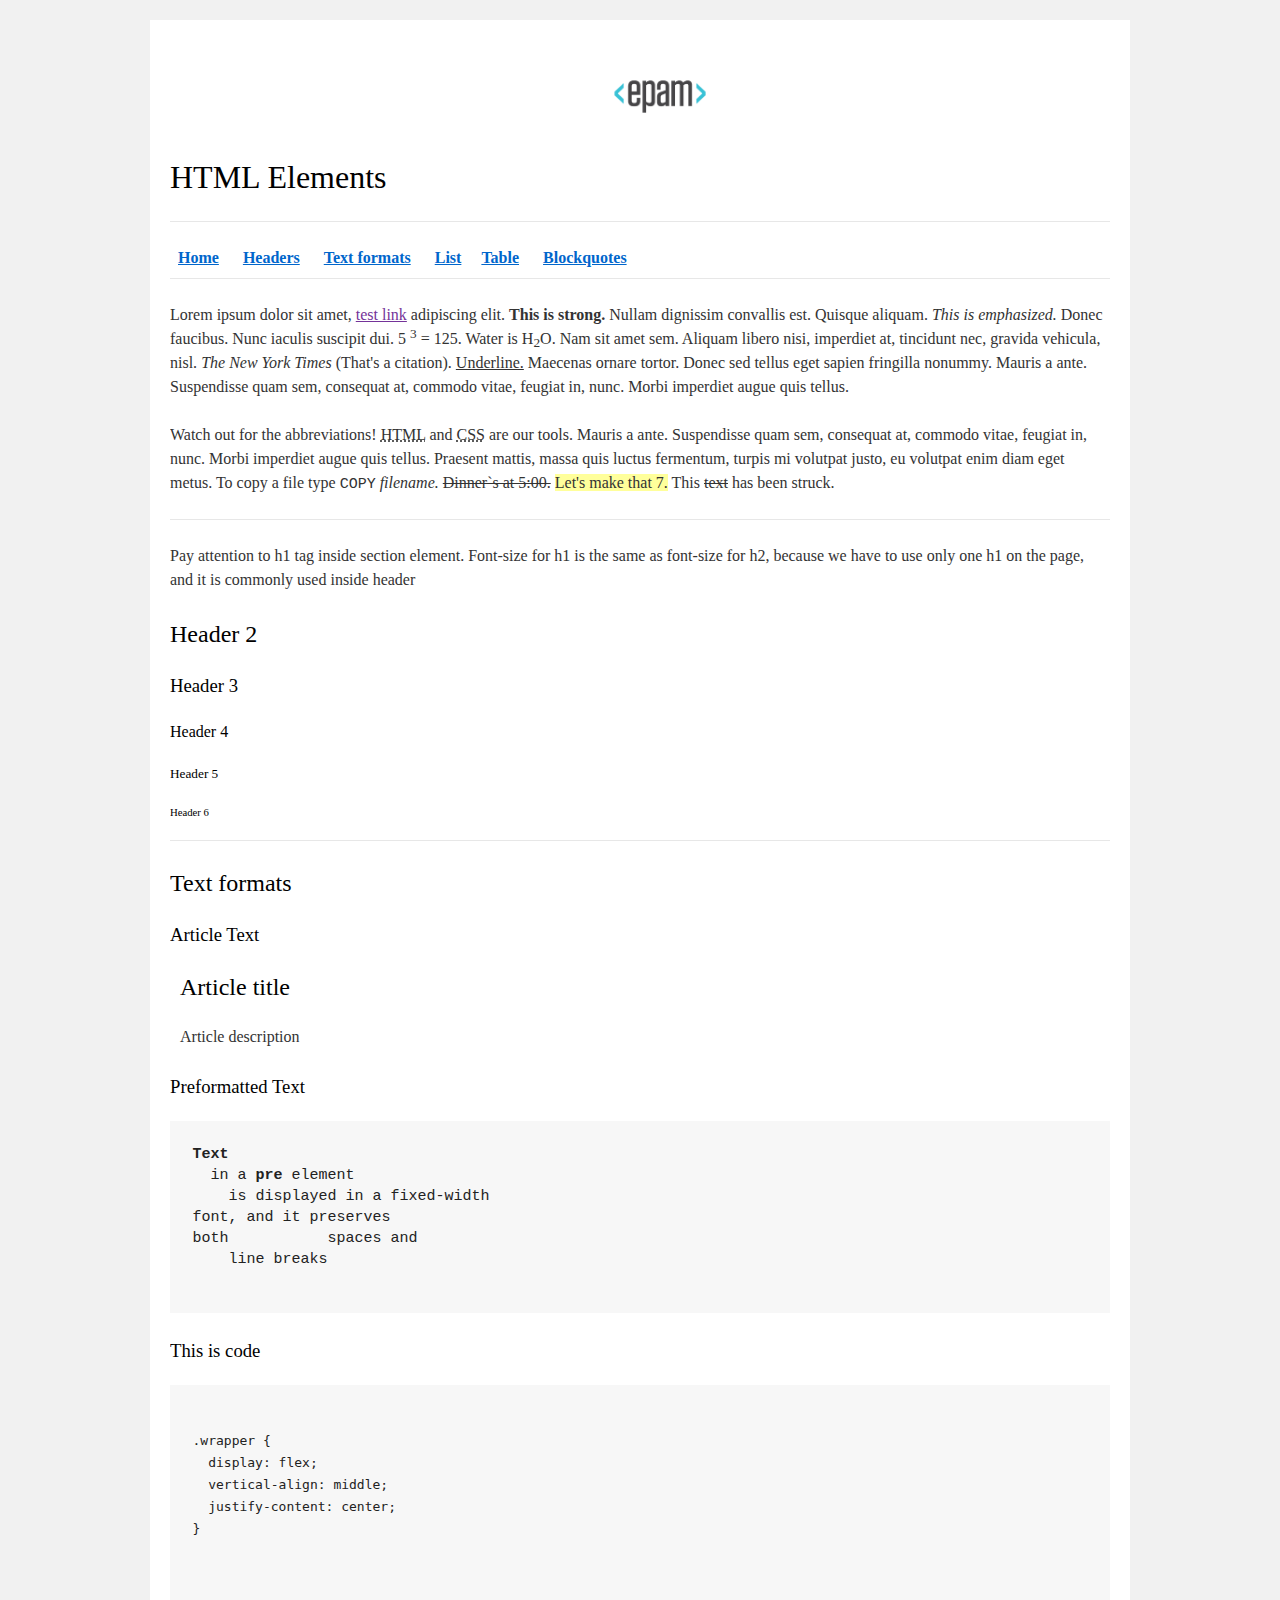
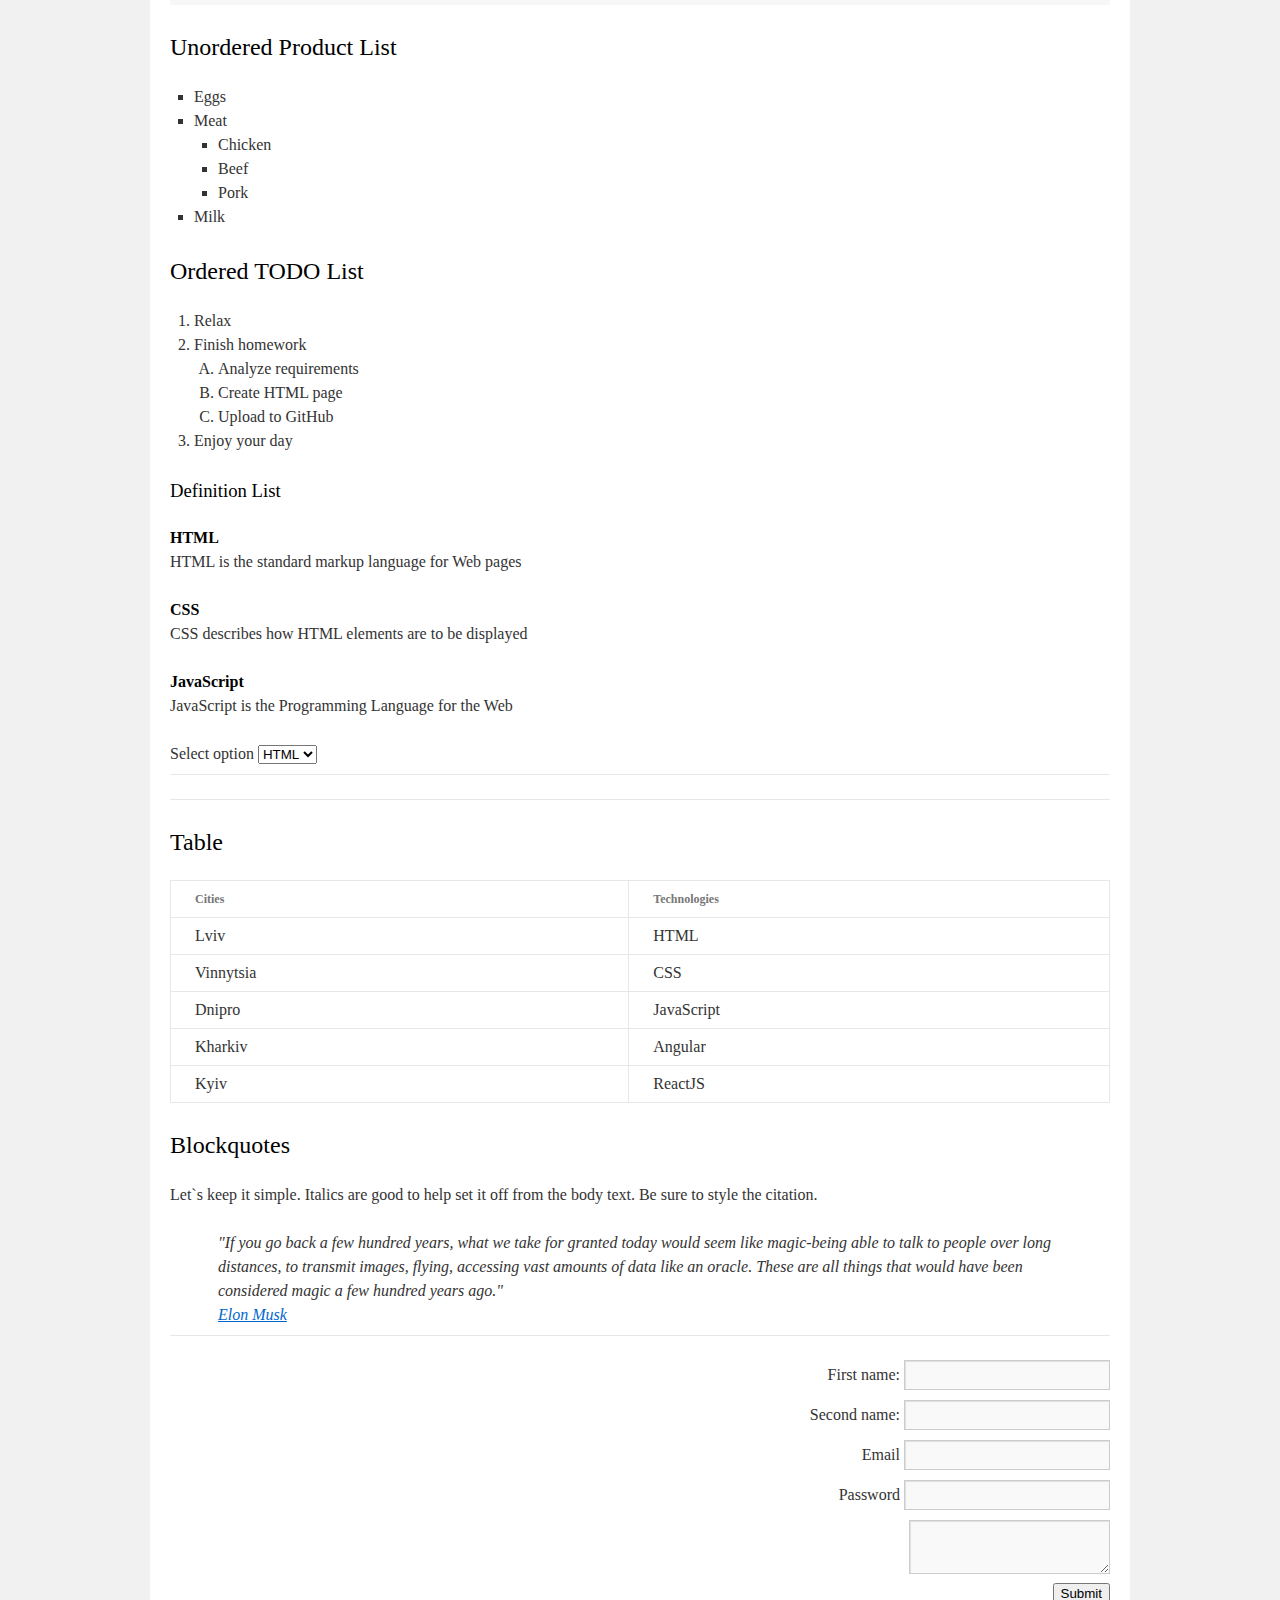
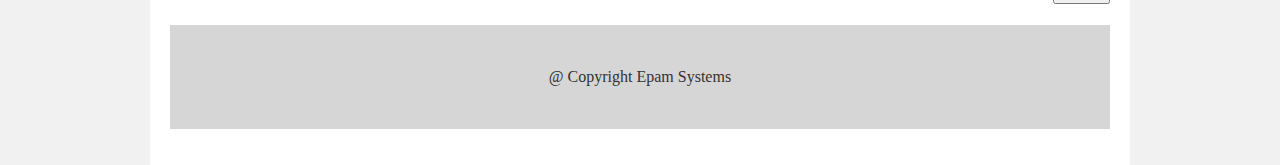
<file: homework/index.html>
<!DOCTYPE html>
<html lang="en">

<head>
  <meta charset="utf-8">
  <title>HTML Basics</title>
  <style>
  .bgtextcolor
    {
      background: rgba(255, 255, 115, 0.719);
    }
  </style>
  <link rel="stylesheet" href="style.css">
</head>

<body>
  <div id="wrapper">
    <div id="main">
      <div id="container">
        <div id="content" role="main">
          <!-- TODO: Content goes here -->
          <img src="logo.png" >
          <h1>HTML Elements</h1>
          <hr>  

          <!-- URL -->

          <nav>
            <strong>&nbsp;&nbsp;<a href="#content">Home</a>&emsp;</strong>
            <strong>&nbsp;<a href="#headers">Headers</a>&emsp;</strong>
            <strong>&nbsp;<a href="#textformat">Text formats</a>&emsp;</strong>
            <strong>&nbsp;<a href="#list">List</a>&emsp;</strong>
            <strong><a href="#table">Table</a>&emsp;</strong>
            <strong>&nbsp;<a href="#blockquotes">Blockquotes</a></strong>
          </nav>
          <hr> 

          <!-- Some text -->
          <p>Lorem ipsum dolor sit amet,
            <a href="">test link</a>
            adipiscing elit.
            <b>This is strong.</b>
            Nullam dignissim convallis est. Quisque aliquam.
            <i>This is emphasized.</i>
            Donec faucibus. Nunc iaculis suscipit dui. 5
            <sup>3</sup> = 125.
            Water is H<sub>2</sub>O.
            Nam sit amet sem. Aliquam libero nisi, imperdiet at, tincidunt nec, gravida vehicula, nisl.
            <em>The New York Times</em> 
            (That's a citation).
            <u>Underline.</u>
            Maecenas ornare tortor. Donec sed tellus eget sapien fringilla nonummy. Mauris a ante. Suspendisse quam sem, consequat at, commodo vitae, feugiat in, nunc. 
            Morbi imperdiet augue quis tellus.
            </p>
            <p>
            Watch out for the abbreviations!
            <abbr title="Hyper Text Markup Language">HTML</abbr>
            and
            <abbr title="Cascading Style Sheets">CSS</abbr>
            are our tools. Mauris a ante. Suspendisse quam sem, consequat at, commodo vitae, feugiat in, nunc. Morbi imperdiet augue quis tellus. Praesent mattis, massa quis luctus fermentum, turpis mi volutpat justo, eu volutpat enim diam eget metus. To copy a file type
            <kbd>COPY</kbd>
            <i>filename.</i>
            <del>Dinner`s at 5:00.</del>
            <span class="bgtextcolor">Let's make that 7.</span>
            This <del>text</del> has been struck.
            </p>
            <hr>
            <p>
              Pay attention to h1 tag inside section element. Font-size for h1 is the same as font-size for h2,
              because we have to use only one h1 on the page, and it is commonly used inside header
            </p>
            
            <header id="headers">
            <h2>Header 2</h2>
            <h3>Header 3</h3>
            <h4>Header 4</h4>
            <h5>Header 5</h5>
            <h6>Header 6</h6>
            </header>
            
            <hr>

             <!-- Preformatted Text -->
            <p>
            <h2 id="textformat">Text formats</h2>
            <h3>Article Text</h3>
            <article><h2>Article title</h2></article>
            <article>Article description</article>
            <br>

            <!-- Preformatted Text -->
            <h3>Preformatted Text</h3>
            <pre>
<b>Text</b>
  in a <b>pre</b> element
    is displayed in a fixed-width
font, and it preserves
both           spaces and
    line breaks
            </pre>

            <h3>This is code</h3>
            <pre>
              <code>
.wrapper {
  display: flex;
  vertical-align: middle;
  justify-content: center;
}
              </code>
            </pre>

           <!-- Unordered Product List -->
           <h2 id="list">Unordered Product List</h2>
           <ul>
              <li>Eggs</li>
              <li>Meat</li>
              <ul>
                <li>Chicken</li>
              <li>Beef</li>
              <li>Pork</li>
              </ul>
              <li>Milk</li>
           </ul>

          <!-- Ordered TODO List -->
           <h2>Ordered TODO List</h2>
           <ol>
             <li>Relax</li>
             <li>Finish homework</li>
             <ol>
              <li>Analyze requirements</li>
              <li>Create HTML page</li>
              <li>Upload to GitHub</li>
             </ol>
             <li>Enjoy your day</li>
           </ol>

          <!-- Definition List -->
           <h3>Definition List</h3>
           <dl>
             <dt>HTML</dt>
             <dd>HTML is the standard markup language for Web pages</dd>
             <dt>CSS</dt>
             <dd>CSS describes how HTML elements are to be displayed</dd>
             <dt>JavaScript</dt>
             <dd>JavaScript is the Programming Language for the Web</dd>
            </dl>

            <!-- Select option -->
            <span>Select option</span>
            <select>
              <option>HTML</option>
              <option>CSS</option>
              <option>JS</option>
            </select>
          <hr>
          <hr>
          
          <!-- Table city and technology -->
          <h2 id="table">Table</h2>
          <table>
            <tr>
              <th>Cities</th>
              <th>Technologies</th>
            </tr>
            <tr>
              <td>Lviv</td>
              <td>HTML</td>
            </tr>
            <tr>
              <td>Vinnytsia</td>
              <td>CSS</td>
            </tr>
            <tr>
              <td>Dnipro</td>
              <td>JavaScript</td>
            </tr>
            <tr>
              <td>Kharkiv</td>
              <td>Angular</td>
            </tr>
            <tr>
              <td>Kyiv</td>
              <td>ReactJS</td>
            </tr>
          </table>

          <!-- some smart text -->
          <h2 id="blockquotes">Blockquotes</h2>
          <p>Let`s keep it simple. Italics are good to help set it off from the body text. Be sure to style the citation.</p>
          <blockquote>
            "If you go back a few hundred years, what we take for granted today would seem like magic-being able
            to talk to people over long distances, to transmit images, flying, accessing vast amounts of data
            like an oracle. These are all things that would have been considered magic a few hundred years ago."<br>
            <a href="https://en.wikipedia.org/wiki/Elon_musk">Elon Musk</a>
          </blockquote>
          <hr>

           <!-- information about user -->
          <form>
            <label>First name:</label>
            <input type="text"><br>
            <label>Second name:</label>
            <input type="text"><br>
            <label>Email</label>
            <input type="text"><br>
            <label >Password</label>
            <input type="password"><br>
            <textarea form="usrform"></textarea><br>
            <button type="submit">Submit</button>
          </form>
          

          <footer>@ Copyright Epam Systems</footer>
          

        </div>
      </div>
    </div>
  </div>
</body>

</html>
</file>
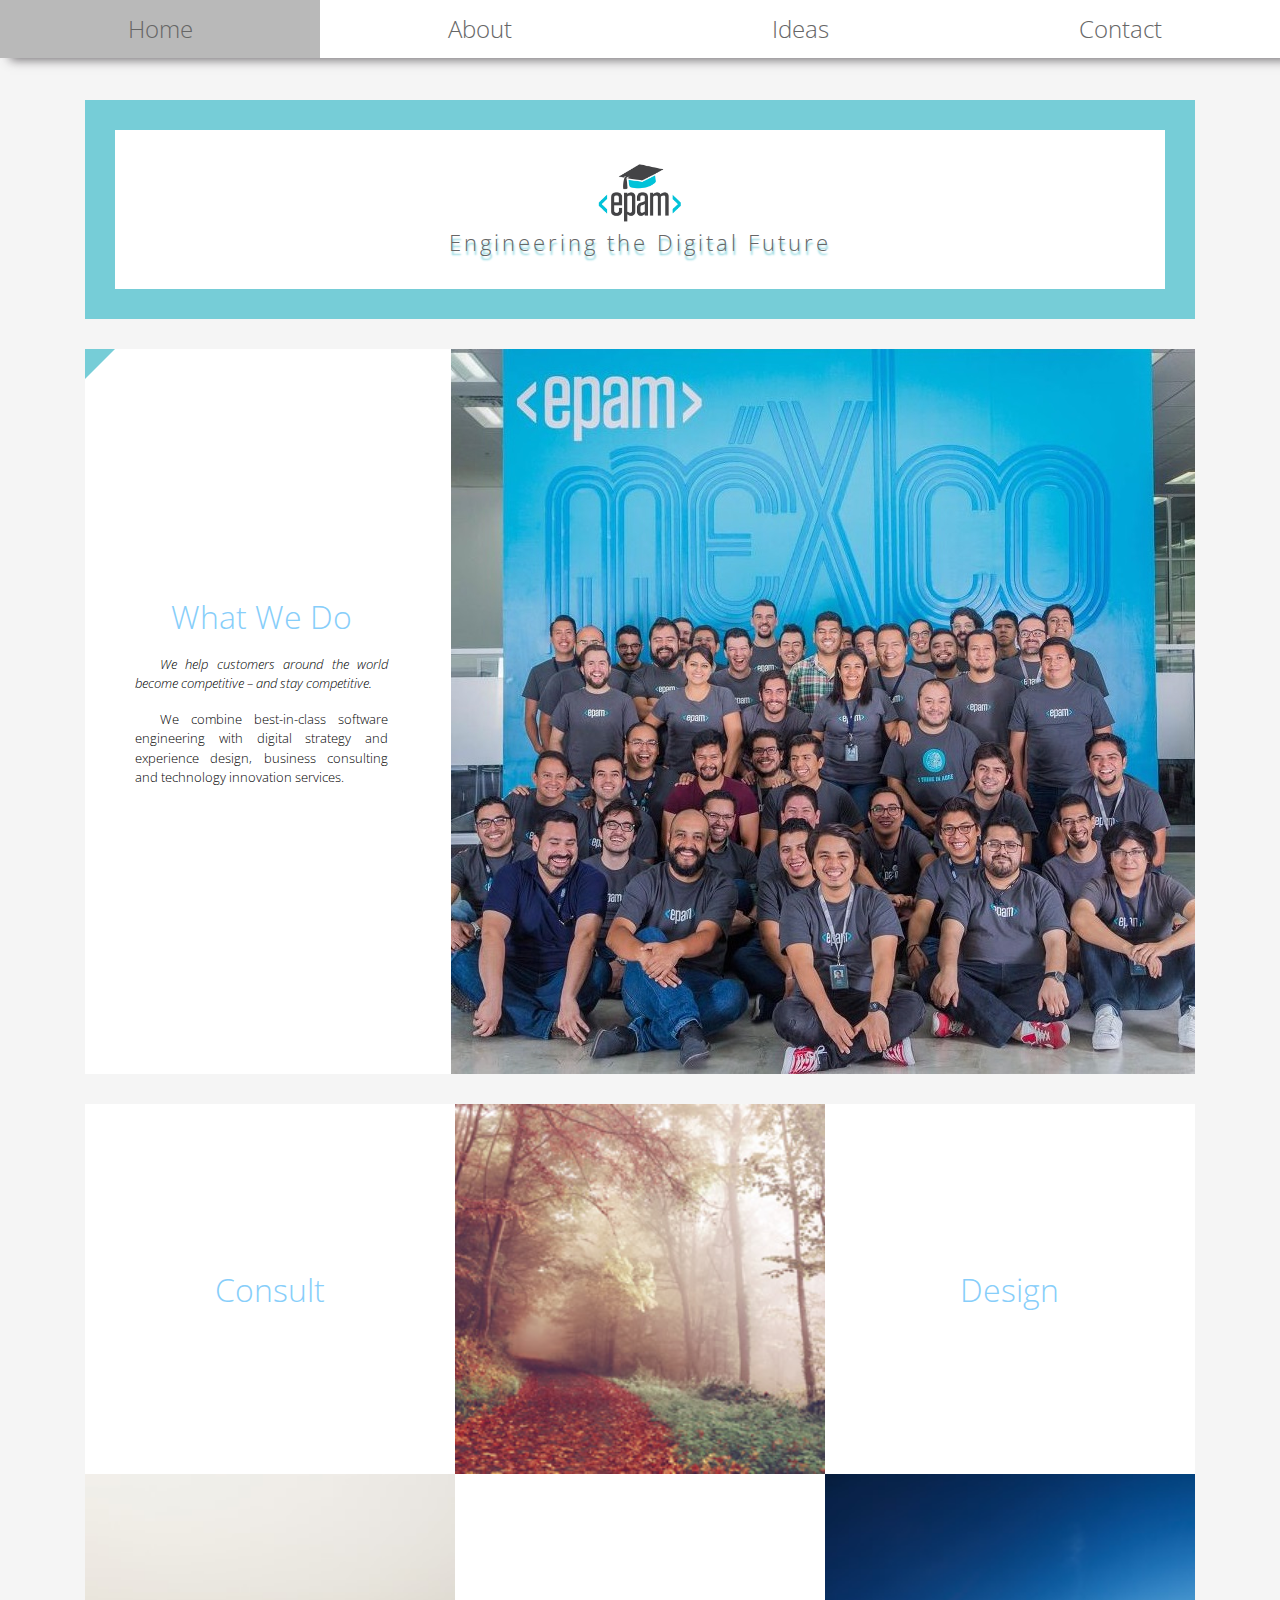
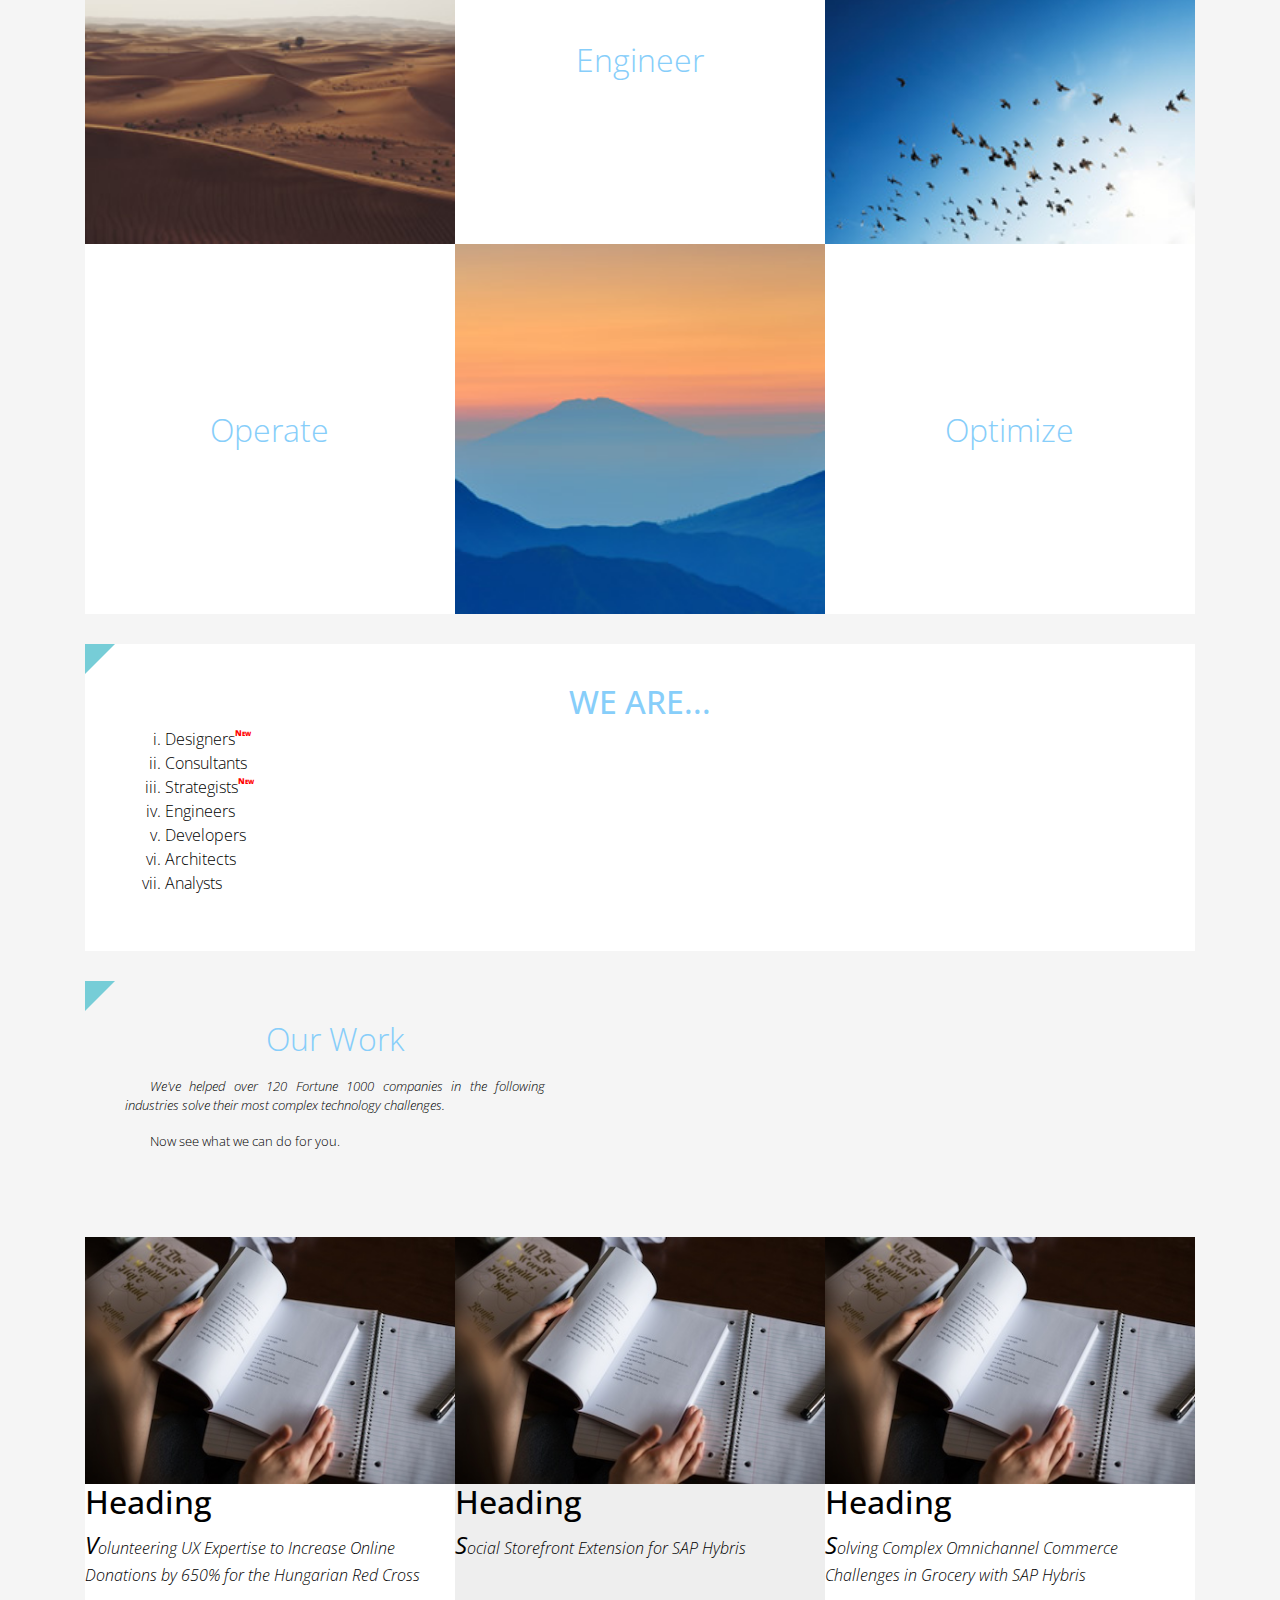
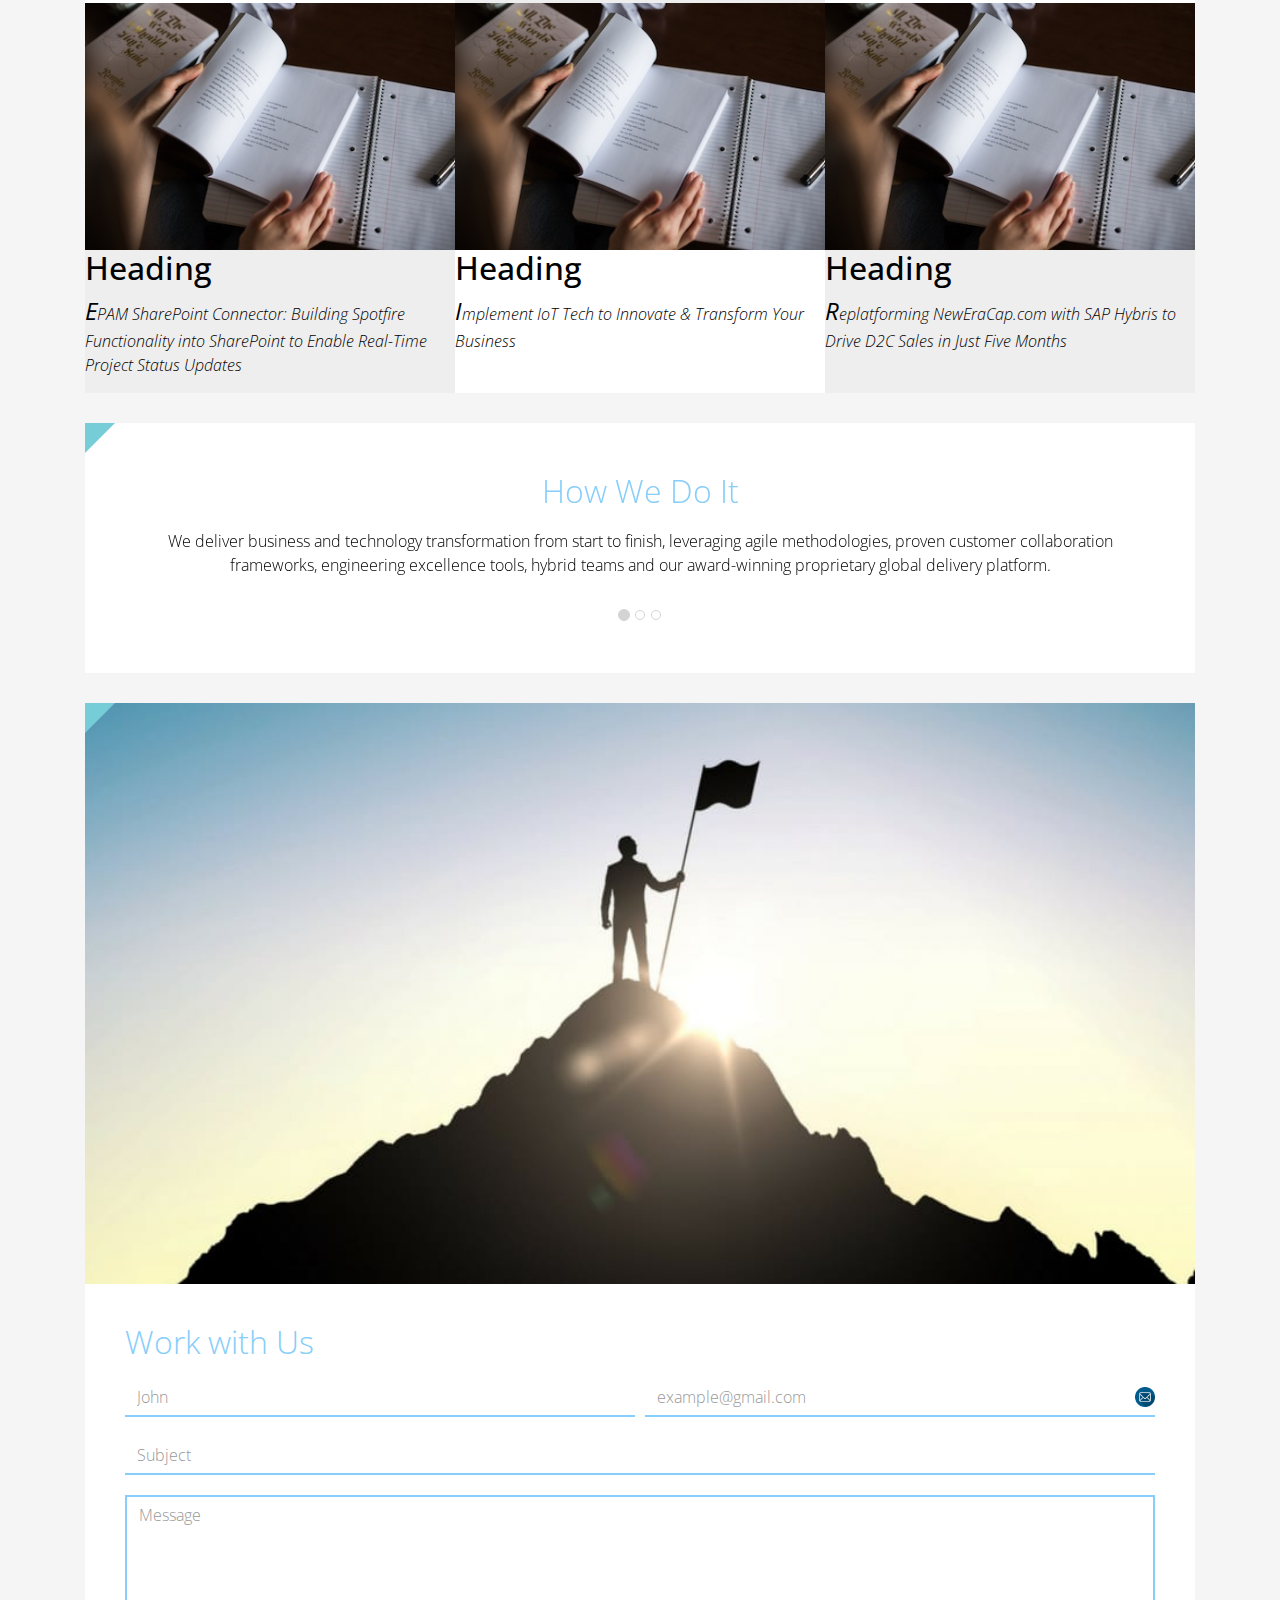
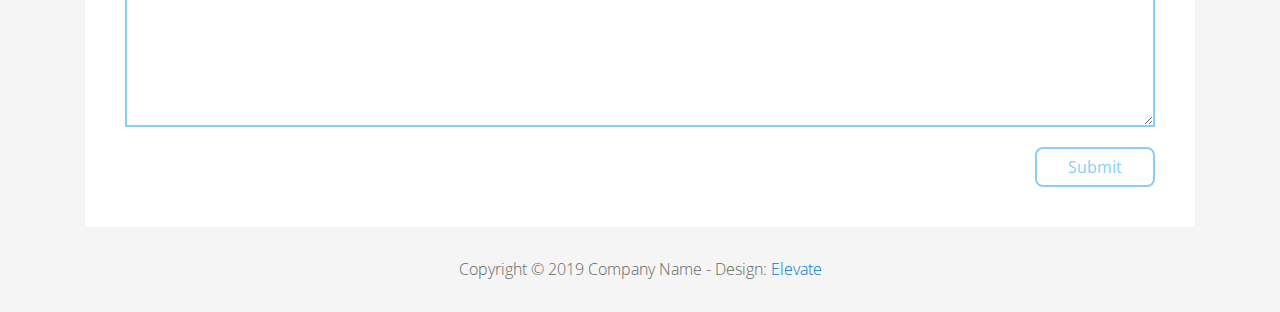
<file: homework2/index.html>
<!DOCTYPE html>
<html lang="en">
  <head>
    <meta charset="utf-8" />
    <meta http-equiv="X-UA-Compatible" content="IE=edge" />
    <meta name="viewport" content="width=device-width, initial-scale=1" />

    <title>CSS Basics HW</title>

    <!-- load stylesheets -->
    <link
      rel="stylesheet"
      href="http://fonts.googleapis.com/css?family=Open+Sans:300,400"
    />
    <!-- Google web font "Open Sans" -->
    <link rel="stylesheet" href="css/bootstrap.min.css" />
    <!-- Bootstrap style -->
    <link rel="stylesheet" href="css/general.css" />
    <link rel="stylesheet" href="css/style.css" />
    <link rel="stylesheet" href="css/printmode.css" media="print" />
    <!-- Templatemo style -->
  </head>

  <body>
    <div class="container">
      <div class="tm-sidebar">
        <nav class="tm-main-nav">
          <ul>
            <li class="tm-nav-item">
              <a href="#home" class="tm-nav-item-link">Home</a>
            </li>
            <li class="tm-nav-item">
              <a href="#about" class="tm-nav-item-link">About</a>
            </li>
            <li class="tm-nav-item">
              <a href="#ideas" class="tm-nav-item-link">Ideas</a>
            </li>
            <li class="tm-nav-item">
              <a href="#contact" class="tm-nav-item-link">Contact</a>
            </li>
          </ul>
        </nav>
      </div>

      <div class="tm-main-content">
        <div id="home" class="tm-content-box tm-content-header margin-b-10">
          <div class="tm-banner">
            <div class="tm-banner-inner">
              <img src="img/epam_logo.png" width="100" alt="epam logo" />
              <p class="tm-banner-text">Engineering the Digital Future</p>
            </div>
          </div>
        </div>

        <section>
          <div class="tm-content-box flex-2-col">
            <div
              class="padding-medium flex-item tm-team-description-container flex-item"
            >
              <h2 class="tm-section-title">What We Do</h2>
              <p class="tm-section-description">
                We help customers around the world become competitive – and stay
                competitive.
              </p>
              <p class="tm-section-description">
                We combine best-in-class software engineering with digital
                strategy and experience design, business consulting and
                technology innovation services.
              </p>
            </div>
            <div class="flex-item tm-team-img">
              <img src="img/epam-mexico.jpg" alt="epam-mexico" />
            </div>
          </div>

          <div id="about" class="tm-content-box">
            <ul class="boxes gallery-container">
              <li class="box box-bg">
                <h2
                  class="tm-section-title tm-section-title-box tm-box-bg-title"
                >
                  Consult
                </h2>
              </li>
              <li class="box">
                <a href="img/idea-large-01.jpg">
                  <img
                    src="img/idea-01.jpg"
                    alt="Image"
                    class="img-fluid thumbnail box-img"
                  />
                </a>
              </li>
              <li class="box box-bg">
                <h2
                  class="tm-section-title tm-section-title-box tm-box-bg-title"
                >
                  Design
                </h2>
              </li>
              <li class="box">
                <a href="img/idea-large-02.jpg">
                  <img
                    src="img/idea-02.jpg"
                    alt="Image"
                    class="img-fluid thumbnail box-img"
                  />
                </a>
              </li>
              <li class="box box-bg">
                <h2
                  class="tm-section-title tm-section-title-box tm-box-bg-title"
                >
                  Engineer
                </h2>
              </li>
              <li class="box">
                <a href="img/idea-large-03.jpg">
                  <img
                    src="img/idea-03.jpg"
                    alt="Image"
                    class="img-fluid thumbnail box-img"
                  />
                </a>
              </li>
              <li class="box box-bg">
                <h2
                  class="tm-section-title tm-section-title-box tm-box-bg-title"
                >
                  Operate
                </h2>
              </li>
              <li class="box">
                <a href="img/idea-large-04.jpg">
                  <img
                    src="img/idea-04.jpg"
                    alt="Image"
                    class="img-fluid thumbnail box-img"
                  />
                </a>
              </li>
              <li class="box box-bg">
                <h2
                  class="tm-section-title tm-section-title-box tm-box-bg-title"
                >
                  Optimize
                </h2>
              </li>
            </ul>
          </div>
        </section>

        <!-- slider -->
        <section class="heading tm-content-box">
          <div class="padding-medium">
            <h2>WE ARE...</h2>
            <ol>
              <li><a href="index.html" class="text">Designers</a></li>
              <li><a href="index.html">Consultants</a></li>
              <li><a href="#1" class="text">Strategists</a></li>
              <li><a href="#2">Engineers</a></li>
              <li><a href="#3">Developers</a></li>
              <li><a href="#4">Architects</a></li>
              <li><a href="#5">Analysts</a></li>
            </ol>
          </div>
        </section>

        <section class="blocks">
          <div class="padding-medium flex-item tm-team-description-container">
            <h2 class="tm-section-title">Our Work</h2>
            <p class="tm-section-description">
              We've helped over 120 Fortune 1000 companies in the following
              industries solve their most complex technology challenges.
            </p>
            <p class="tm-section-description">
              Now see what we can do for you.
            </p>
          </div>
          <div class="tm-content-box flex-2-col"></div>
          <div class="tm-content-box">
            <ul class="boxes gallery-container">
              <li class="box box-work">
                <img src="img/study.jpeg" alt="Image" class="img-fluid" />
                <div>
                  <h2>Heading</h2>
                  <p>
                    Volunteering UX Expertise to Increase Online Donations by
                    650% for the Hungarian Red Cross
                  </p>
                </div>
              </li>
              <li class="box box-work">
                <img src="img/study.jpeg" alt="Image" class="img-fluid" />
                <div>
                  <h2>Heading</h2>
                  <p>Social Storefront Extension for SAP Hybris</p>
                </div>
              </li>
              <li class="box box-work">
                <img src="img/study.jpeg" alt="Image" class="img-fluid" />
                <div>
                  <h2>Heading</h2>
                  <p>
                    Solving Complex Omnichannel Commerce Challenges in Grocery
                    with SAP Hybris
                  </p>
                </div>
              </li>
              <li class="box box-work">
                <img src="img/study.jpeg" alt="Image" class="img-fluid" />
                <div>
                  <h2>Heading</h2>
                  <p>
                    EPAM SharePoint Connector: Building Spotfire Functionality
                    into SharePoint to Enable Real-Time Project Status Updates
                  </p>
                </div>
              </li>
              <li class="box box-work">
                <img src="img/study.jpeg" alt="Image" class="img-fluid" />
                <div>
                  <h2>Heading</h2>
                  <p>
                    Implement IoT Tech to Innovate &amp; Transform Your Business
                  </p>
                </div>
              </li>
              <li class="box box-work">
                <img src="img/study.jpeg" alt="Image" class="img-fluid" />
                <div>
                  <h2>Heading</h2>
                  <p>
                    Replatforming NewEraCap.com with SAP Hybris to Drive D2C
                    Sales in Just Five Months
                  </p>
                </div>
              </li>
            </ul>
          </div>
        </section>

        <section id="ideas">
          <div
            id="tmCarousel"
            class="carousel slide tm-content-box"
            data-ride="carousel"
          >
            <ol class="carousel-indicators">
              <li
                data-target="#tmCarousel"
                data-slide-to="0"
                class="active"
              ></li>
              <li data-target="#tmCarousel" data-slide-to="1" class=""></li>
              <li data-target="#tmCarousel" data-slide-to="2" class=""></li>
            </ol>

            <div class="carousel-inner" role="listbox">
              <div class="carousel-item active">
                <div class="carousel-content">
                  <div class="flex-item">
                    <h2 class="tm-section-title">How We Do It</h2>
                    <p class="tm-section-description carousel-description">
                      We deliver business and technology transformation from
                      start to finish, leveraging agile methodologies, proven
                      customer collaboration frameworks, engineering excellence
                      tools, hybrid teams and our award-winning proprietary
                      global delivery platform.
                    </p>
                  </div>
                </div>
              </div>

              <div class="carousel-item">
                <div class="carousel-content">
                  <div class="flex-item">
                    <h2 class="tm-section-title">Our Clients</h2>
                    <p class="tm-section-description carousel-description">
                      Lorem ipsum dolor sit amet, consectetur adipiscing elit.
                      Quisque vel nisi pharetra nibh varius pharetra ac sagittis
                      nisi. Etiam pharetra vestibulum hendrerit. Pellentesque
                      interdum metus sed massa rutrum.
                    </p>
                  </div>
                </div>
              </div>

              <div class="carousel-item">
                <div class="carousel-content">
                  <div class="flex-item">
                    <h2 class="tm-section-title">Our Projects</h2>
                    <p class="tm-section-description carousel-description">
                      Donec ex libero, fringilla vitae purus sit amet, rhoncus
                      pharetra lorem. Pellentesque id sem id lacus ultricies
                      vehicula. Aliquam rutrum mi non. Pellentesque interdum
                      metus sed massa rutrum.
                    </p>
                  </div>
                </div>
              </div>
            </div>
          </div>
        </section>

        <section class="tm-content-box">
          <img
            src="img/contact-us.jpg"
            alt="Contact image"
            class="img-fluid img-contact-us"
          />

          <div id="contact" class="padding-medium">
            <h2 class="tm-section-title">Work with Us</h2>
            <form action="#contact" method="get" class="contact-form">
              <div
                class="form-group col-xs-12 col-sm-12 col-md-6 col-lg-6 form-group-2-col-left"
              >
                <input
                  type="text"
                  id="contact_name"
                  name="contact_name"
                  class="form-control"
                  placeholder="John"
                  required
                />
              </div>
              <div
                class="form-group col-xs-12 col-sm-12 col-md-6 col-lg-6 form-group-2-col-right mandatory-field"
              >
                <input
                  type="email"
                  id="contact_email"
                  name="contact_email"
                  class="form-control"
                  placeholder="example@gmail.com"
                  required
                />
              </div>
              <div class="form-group">
                <input
                  type="text"
                  id="contact_subject"
                  name="contact_subject"
                  class="form-control"
                  placeholder="Subject"
                  required
                />
              </div>
              <div class="form-group">
                <textarea
                  id="contact_message"
                  name="contact_message"
                  class="form-control"
                  rows="9"
                  placeholder="Message"
                  required
                ></textarea>
              </div>

              <button type="submit" class="btn btn-primary submit-btn">
                Submit
              </button>
            </form>
          </div>
        </section>

        <footer class="tm-footer">
          <p class="text-xs-center">
            Copyright &copy; 2019 Company Name - Design:
            <a
              rel="nofollow"
              href="http://www.templatemo.com/tm-481-elevate"
              target="_parent"
              >Elevate</a
            >
          </p>
        </footer>
      </div>
    </div>
  </body>
</html>
</file>
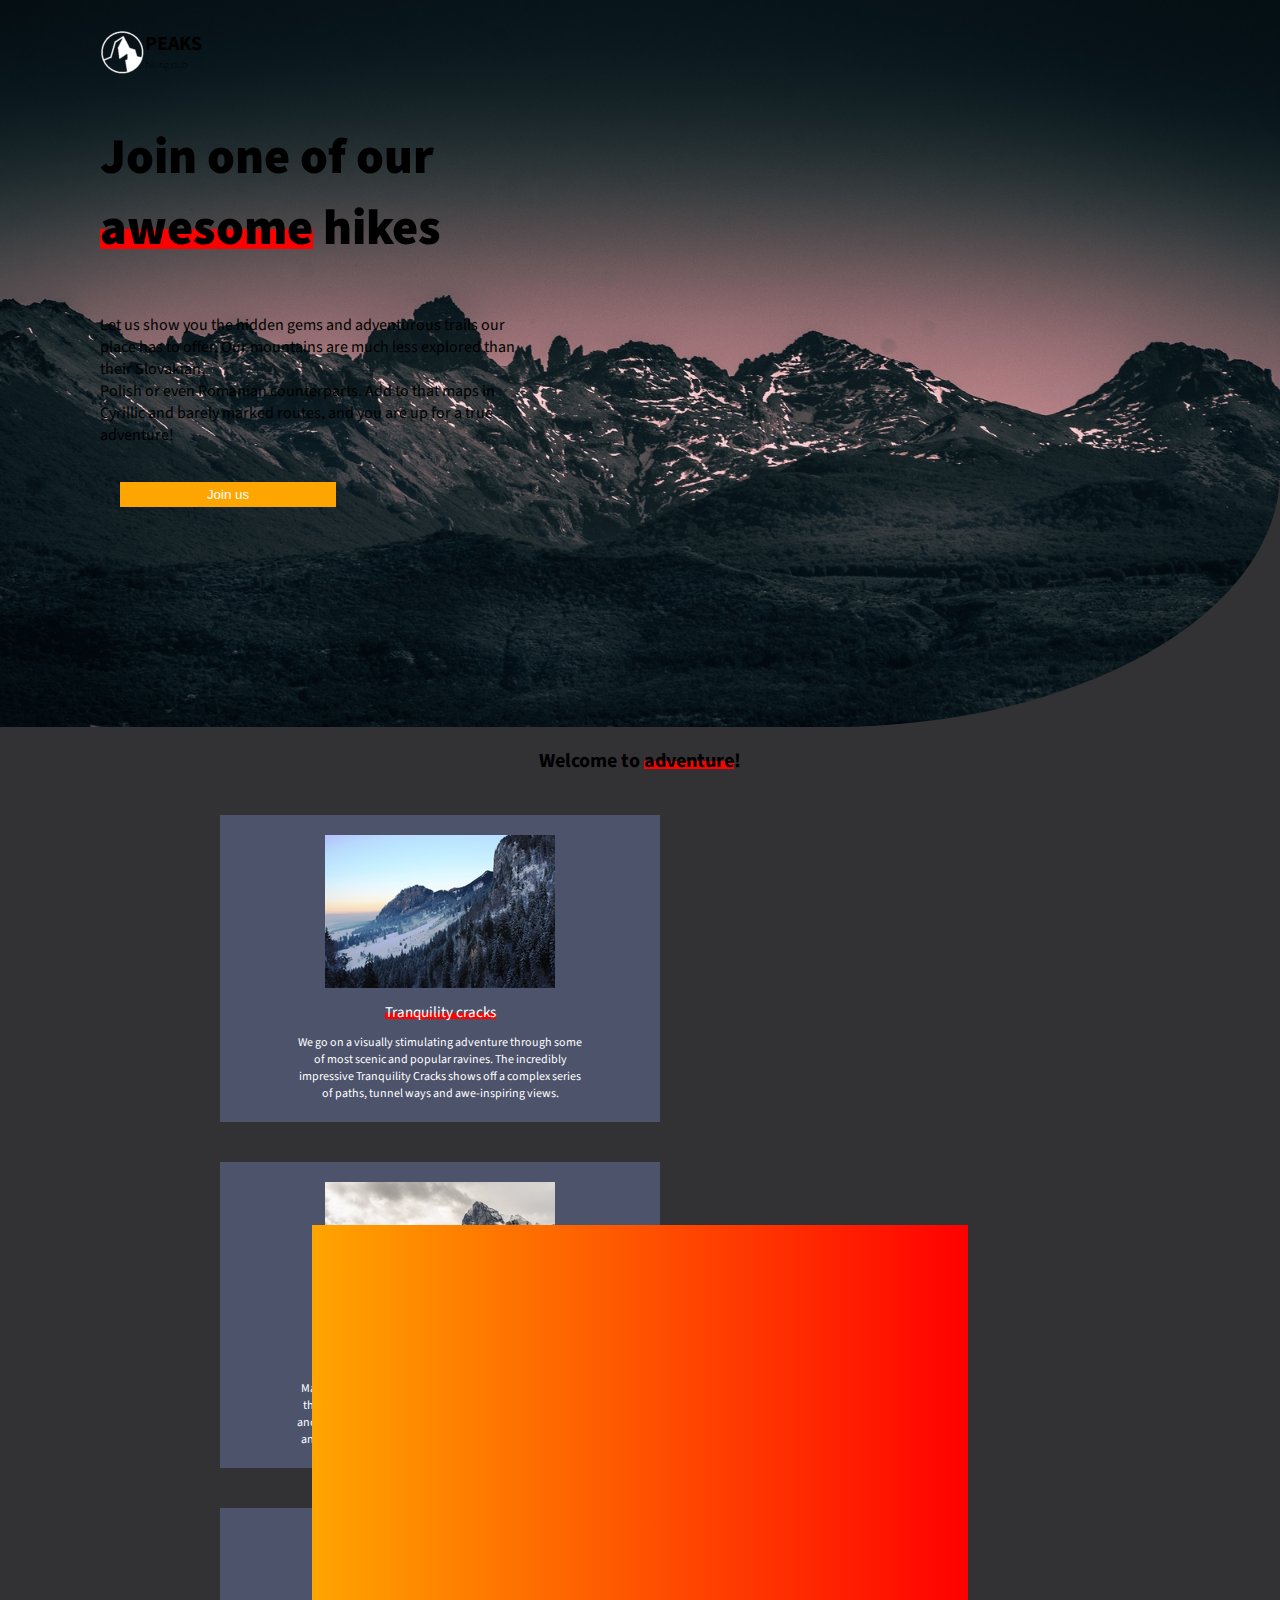
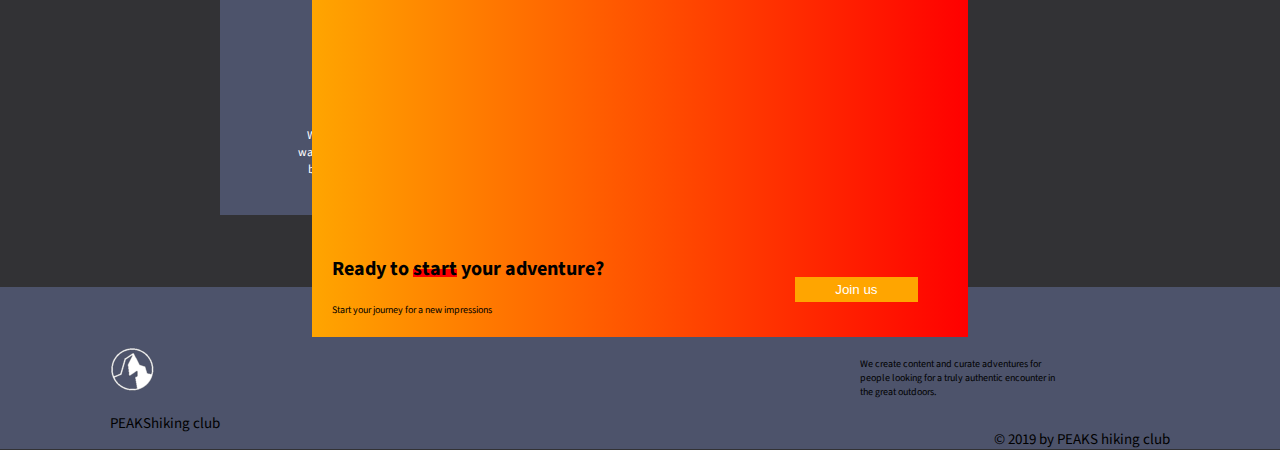
<file: homework3/index.html>
<!DOCTYPE html>
<html lang="en">

  <head>
    <meta charset="UTF-8">
    <meta name="viewport" content="width=device-width, initial-scale=1.0">
    <meta http-equiv="X-UA-Compatible" content="ie=edge">
    <link href="https://fonts.googleapis.com/css?family=Hind:400,600%7CSource+Sans+Pro:400,600,700%7CFresca" rel="stylesheet"/>

    <!-- Styles should be switched here: -->

    <link rel="stylesheet" type="text/css" href="scss/style2.css">
<!--     <link rel="stylesheet" type="text/css" href="css/style2.css">-->

    <title>PEAKS hiking club</title>
  </head>

  <body>
    <header class="header">
      <div class="header-wrap">
        <div class="landing-logo">
          <img src="img/m-logo.png" alt="logo" />
          <p>PEAKS<span>hiking club</span></p>
        </div>
        <p class="header_heading">
          Join one of our <mark>awesome</mark> hikes
        </p>
        <p class="header_text">
          Let us show you the hidden gems and adventurous trails our place has to offer.
          Our mountains are much less explored than their Slovakian,<br>
          Polish or even Romanian counterparts. Add to that maps in Cyrillic and barely marked routes,
          and you are up for a true adventure!
        </p>
        <button class="header_button">Join us</button>
      </div>
    </header>
    <main class="section">
      <p class="section_text">
        Welcome to <mark>adventure</mark>!
      </p>
      <div class="section_card_wrap">
        <div class="section_card">
          <img class="section_card_img"
               src="img/m-1.jpg"
               alt="experts"/>
          <p class="section_card_heading">
            <mark>Tranquility cracks</mark>
            <span class="section_card_underline"></span>
          </p>
          <p class="section_card_text">
            We go on a visually stimulating adventure through some of most scenic and popular ravines.
            The incredibly impressive Tranquility Cracks shows off a complex series of paths, tunnel ways and awe-inspiring views.
          </p>
        </div>
        <div class="section_card">
          <img class="section_card_img"
               src="img/m-2.jpg"
               alt="content formats"/>
          <p class="section_card_heading">
            <mark>Skeleton gorge</mark>
            <span class="section_card_underline"></span>
          </p>
          <p class="section_card_text">
            Making our way through Skeleton Gorge's ravine, along the Smuts Track.
            Navigating through a series of ladders and mossy river boulders, we arrive at one of the famous and historical white beach sand dams atop the summit.
          </p>
        </div>
        <div class="section_card">
          <img class="section_card_img"
               src="img/m-3.jpg"
               alt="certificate"/>
          <p class="section_card_heading">
            <mark>Devils peak</mark>
            <span class="section_card_underline"></span>
          </p>
          <p class="section_card_text">
            We commence at the base of the Tafelberg start point walking the contour.
            With unique views and possibly the best vantage point to make out the entire Lion, lying below Table Mountain.
          </p>
        </div>
      </div>
      <div class="section_banner">
        <div class="section_banner_text_wrap">
          <p class="section_banner_heading">
            Ready to <mark>start</mark> your adventure?
          </p>
          <p class="section_banner_text">
            Start your journey for a new impressions
          </p>
        </div>
        <button class="section_banner_button">Join us</button>
      </div>
    </main>
    <footer class="footer">
      <div class="footer-wrap">
        <div class="footer_logo landing-logo">
          <img src="img/m-logo.png" alt="logo" />
          <p>PEAKS<span>hiking club</span></p>
        </div>
        <p class="footer_text">
          We create content  and curate adventures for  people looking for a truly authentic encounter in the great outdoors.
        </p>
        <span class="footer-cr">
          &copy; 2019 by PEAKS hiking club
        </span>
      </div>
    </footer>
  </body>

</html>
</file>
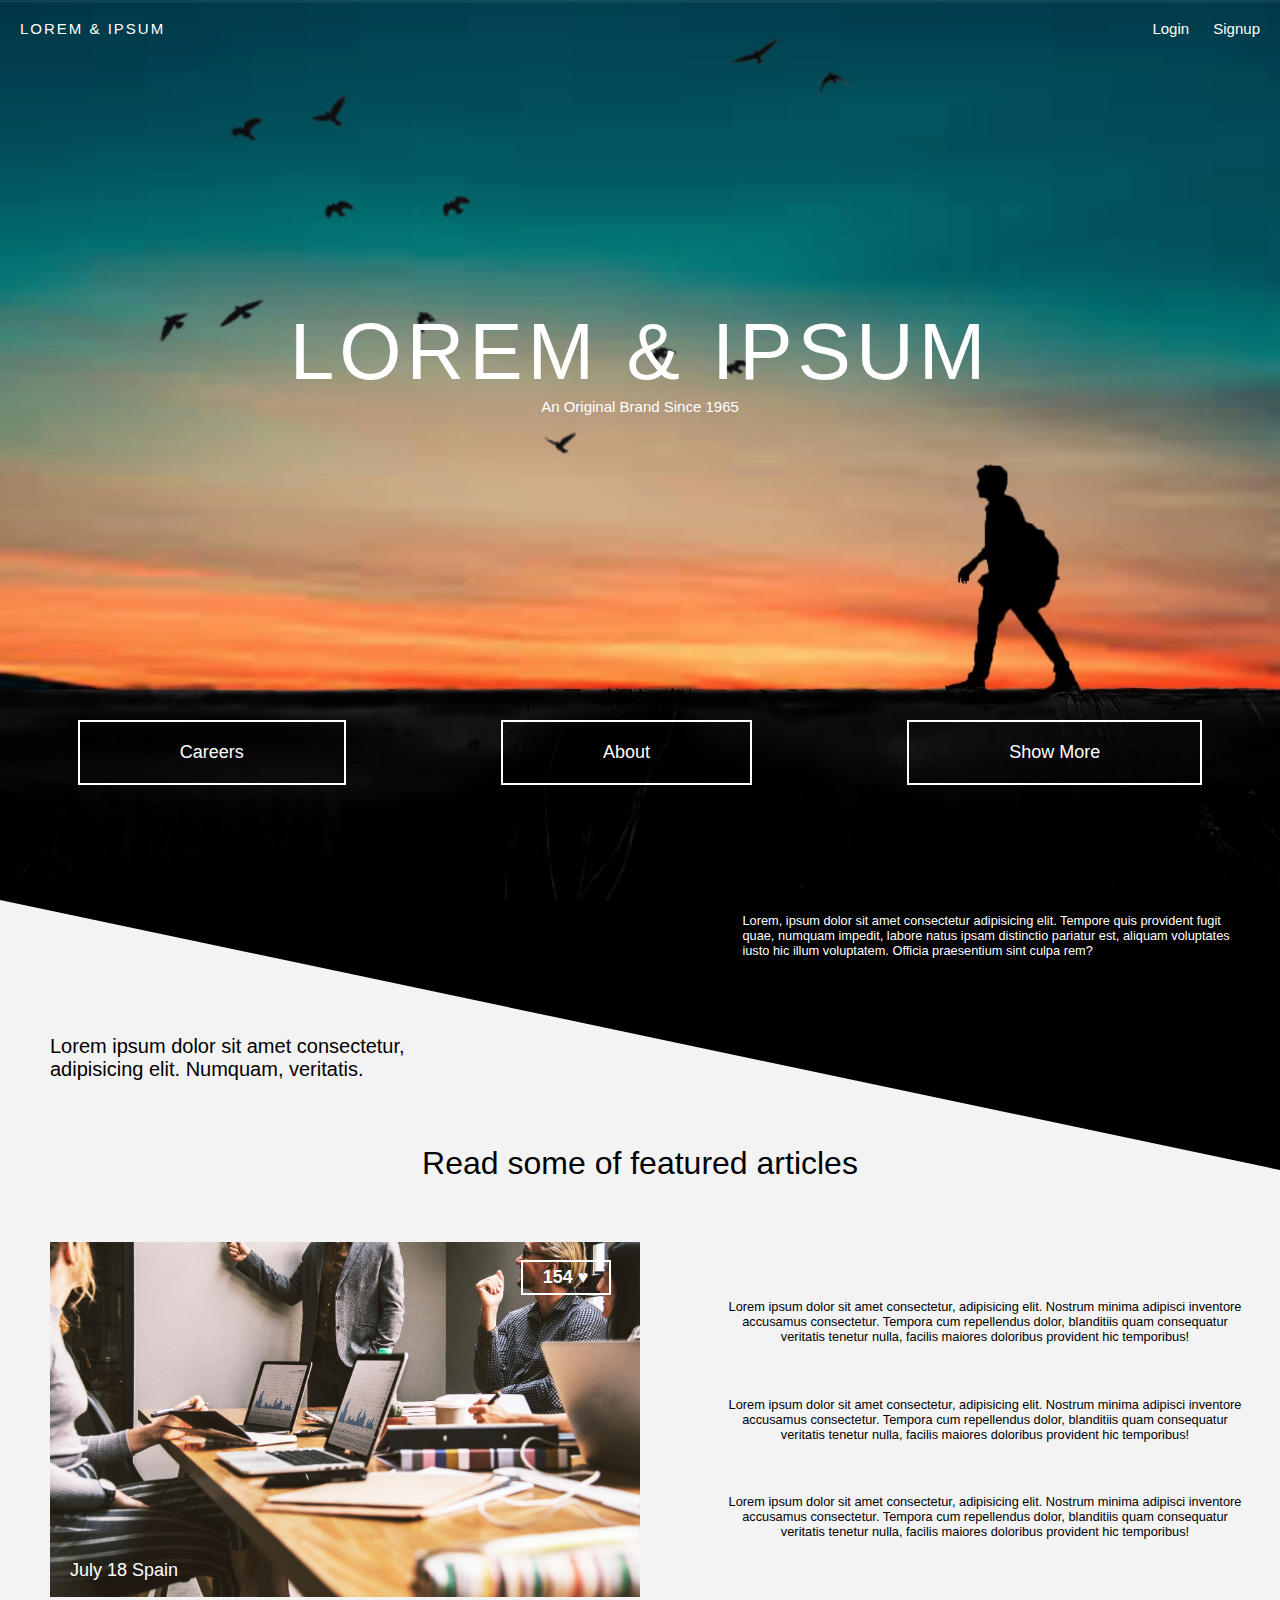
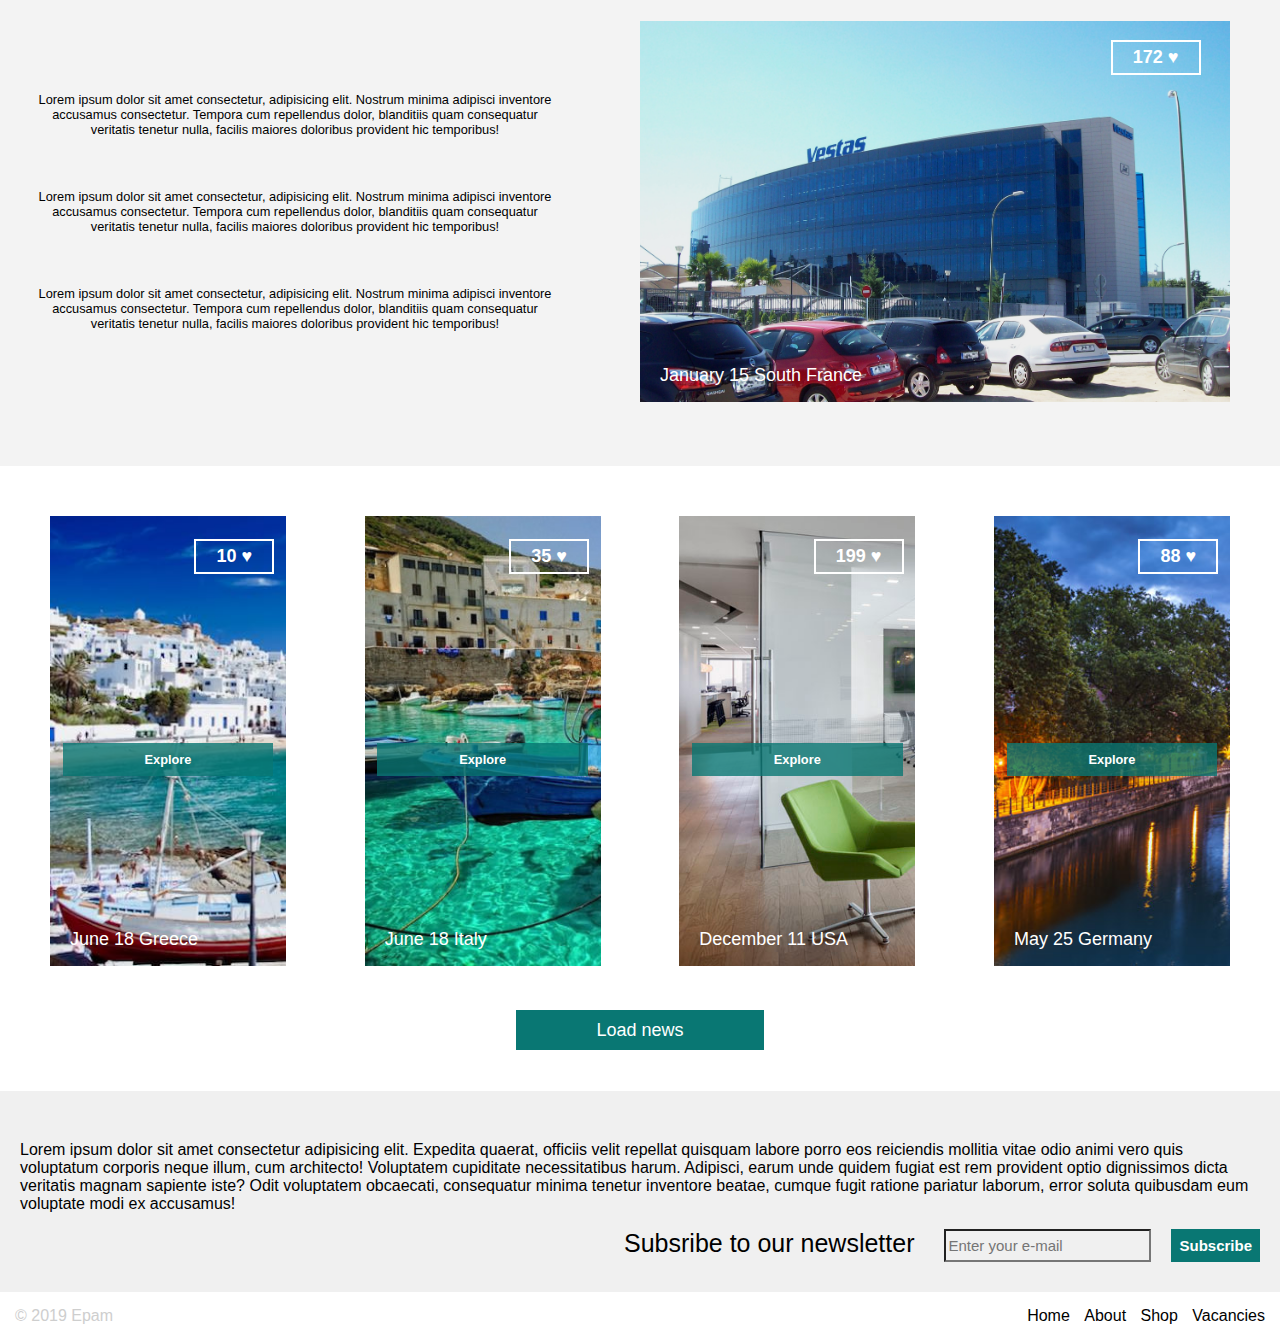
<file: homework4/index.html>
<!DOCTYPE html>
<html lang="en">
  <head>
    <meta charset="UTF-8" />
    <meta http-equiv="X-UA-Compatible" content="IE=edge" />
    <meta name="viewport" content="width=device-width, initial-scale=1.0" />
    <link rel="stylesheet" href="./css/style.css" />
    <title>HW4</title>
  </head>
  <body>
    <header class="header">
      <div class="header_block">
        <span class="header_title">Lorem & ipsum</span>
        <nav>
          <a class="header_link" href="#">Login</a>
          <a class="header_link" href="#">Signup</a>
        </nav>
      </div>
    </header>
    <div class="intro">
      <div class="intro_block">
        <h1 class="intro_title">
          Lorem <span class="intro_span">&</span> ipsum
        </h1>
        <h3 class="intro_subtitle">An Original Brand Since 1965</h3>
      </div>
      <div class="intro_button">
        <a class="intro_link" href="#">Careers</a>
        <a class="intro_link" href="#">About</a>
        <a class="intro_link" href="#">Show More</a>
      </div>
    </div>
    <aside class="aside">
      <div class="aside_block">
        <p class="aside_text">
          Lorem ipsum dolor sit amet consectetur, adipisicing elit. Numquam,
          veritatis.
        </p>
      </div>
      <div class="aside_content">
        <div class="border"></div>
        <p class="border_text">
          Lorem, ipsum dolor sit amet consectetur adipisicing elit. Tempore quis
          provident fugit quae, numquam impedit, labore natus ipsam distinctio
          pariatur est, aliquam voluptates iusto hic illum voluptatem. Officia
          praesentium sint culpa rem?
        </p>
      </div>
    </aside>
    <main class="main">
      <h1 class="main_content">Read some of <b>featured articles</b></h1>
      <div class="main_block">
        <div class="img_block">
          <img class="main_img" src="./img/sample-1.jpg" alt="sample-1" />
          <div class="topright_text">154 &hearts;</div>
          <div class="leftbottom_text">July 18 <b>Spain</b></div>
        </div>
        <div class="main_img_descip">
          <p class="main_text">
            Lorem ipsum dolor sit amet consectetur, adipisicing elit. Nostrum
            minima adipisci inventore accusamus consectetur. Tempora cum
            repellendus dolor, blanditiis quam consequatur veritatis tenetur
            nulla, facilis maiores doloribus provident hic temporibus!
          </p>
          <p class="main_text">
            Lorem ipsum dolor sit amet consectetur, adipisicing elit. Nostrum
            minima adipisci inventore accusamus consectetur. Tempora cum
            repellendus dolor, blanditiis quam consequatur veritatis tenetur
            nulla, facilis maiores doloribus provident hic temporibus!
          </p>
          <p class="main_text">
            Lorem ipsum dolor sit amet consectetur, adipisicing elit. Nostrum
            minima adipisci inventore accusamus consectetur. Tempora cum
            repellendus dolor, blanditiis quam consequatur veritatis tenetur
            nulla, facilis maiores doloribus provident hic temporibus!
          </p>
        </div>
      </div>
      <div class="main_block">
        <div class="main_img_descip">
          <p class="main_text">
            Lorem ipsum dolor sit amet consectetur, adipisicing elit. Nostrum
            minima adipisci inventore accusamus consectetur. Tempora cum
            repellendus dolor, blanditiis quam consequatur veritatis tenetur
            nulla, facilis maiores doloribus provident hic temporibus!
          </p>
          <p class="main_text">
            Lorem ipsum dolor sit amet consectetur, adipisicing elit. Nostrum
            minima adipisci inventore accusamus consectetur. Tempora cum
            repellendus dolor, blanditiis quam consequatur veritatis tenetur
            nulla, facilis maiores doloribus provident hic temporibus!
          </p>
          <p class="main_text">
            Lorem ipsum dolor sit amet consectetur, adipisicing elit. Nostrum
            minima adipisci inventore accusamus consectetur. Tempora cum
            repellendus dolor, blanditiis quam consequatur veritatis tenetur
            nulla, facilis maiores doloribus provident hic temporibus!
          </p>
        </div>
        <div class="img_block">
          <img class="main_img" src="./img/sample-2.jpg" alt="sample-2" />
          <div class="topright_text">172 &hearts;</div>
          <div class="leftbottom_text">January 15 <b>South France</b></div>
        </div>
      </div>
    </main>
    <section class="section">
      <div class="cards">
        <div class="img_block">
          <img class="card" src="./img/news-list-1.jpg" alt="1" />
          <div class="topright_text">10 &hearts;</div>
          <div class="middle_text">Explore</div>
          <div class="leftbottom_text">June 18 <b>Greece</b></div>
        </div>
        <div class="img_block">
          <img class="card" src="./img/news-list-2.jpg" alt="2" />
          <div class="topright_text">35 &hearts;</div>
          <div class="middle_text">Explore</div>
          <div class="leftbottom_text">June 18 <b>Italy</b></div>
        </div>
        <div class="img_block">
          <img class="card" src="./img/news-list-3.jpg" alt="3" />
          <div class="topright_text">199 &hearts;</div>
          <div class="middle_text">Explore</div>
          <div class="leftbottom_text">December 11 <b>USA</b></div>
        </div>
        <div class="img_block">
          <img class="card" src="./img/news-list-4.jpg" alt="4" />
          <div class="topright_text">88 &hearts;</div>
          <div class="middle_text">Explore</div>
          <div class="leftbottom_text">May 25 <b>Germany</b></div>
        </div>
      </div>
      <a href="#">Load news</a>
    </section>
    <blockquote class="blockquote">
      <p class="more_info">
        Lorem ipsum dolor sit amet consectetur adipisicing elit. Expedita
        quaerat, officiis velit repellat quisquam labore porro eos reiciendis
        mollitia vitae odio animi vero quis voluptatum corporis neque illum, cum
        architecto! Voluptatem cupiditate necessitatibus harum. Adipisci, earum
        unde quidem fugiat est rem provident optio dignissimos dicta veritatis
        magnam sapiente iste? Odit voluptatem obcaecati, consequatur minima
        tenetur inventore beatae, cumque fugit ratione pariatur laborum, error
        soluta quibusdam eum voluptate modi ex accusamus!
      </p>
      <form class="form">
        <p class="form_text">Subsribe to our <b>newsletter</b></p>
        <input type="email" placeholder="Enter your e-mail" />
        <button class="accept">Subscribe</button>
      </form>
    </blockquote>
    <footer class="footer">
      <div class="copy">
        <p>&copy; 2019 Epam</p>
      </div>
      <nav class="footer_nav">
        <a href="#">Home</a>
        <a href="#">About</a>
        <a href="#">Shop</a>
        <a href="#">Vacancies</a>
      </nav>
    </footer>
  </body>
</html>
</file>
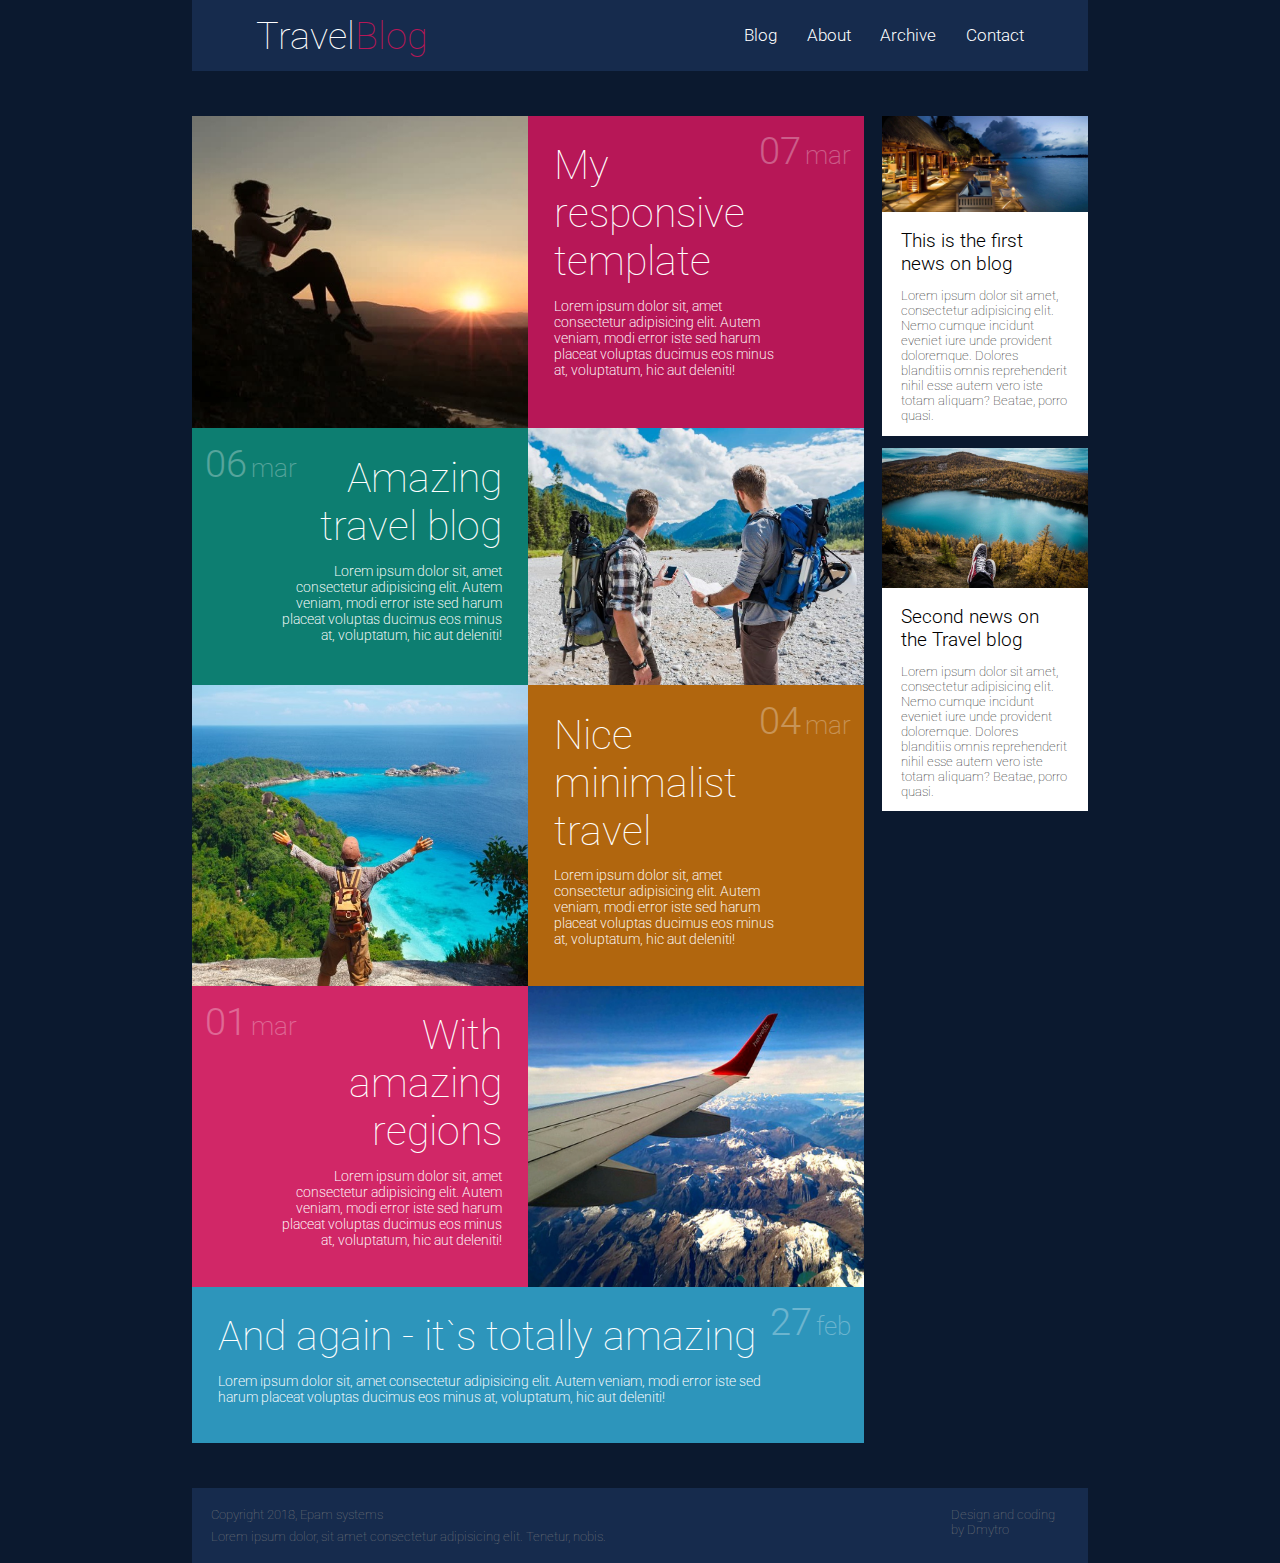
<file: homework5/index.html>
<!DOCTYPE html>
<html lang="en">
  <head>
    <meta charset="UTF-8" />
    <meta name="viewport" content="width=device-width, initial-scale=1.0" />
    <meta http-equiv="X-UA-Compatible" content="ie=edge" />
    <link rel="stylesheet" href="css/styles.css" />
    <link rel="stylesheet" href="css/tablet.css" />

    <link
      href="https://fonts.googleapis.com/css?family=Roboto:400,100,300,700&subset=latin,latin-ext"
      rel="stylesheet"
      type="text/css"
    />
    <link
      rel="stylesheet"
      href="https://cdnjs.cloudflare.com/ajax/libs/font-awesome/4.7.0/css/font-awesome.min.css"
    />
    <title>Responsive</title>
  </head>
  <body>
    <!-- Your code goes here -->

    <!-- site navigation -->
    <div class="top">
      <div class="top-block">
        <h1 class="logo">Travel<span>Blog</span></h1>
        <nav class="top-nav">
          <i class="fa fa-bars"> </i>
          <a class="nav-link" href="#">Blog</a>
          <a class="nav-link" href="#">About</a>
          <a class="nav-link" href="#">Archive</a>
          <a class="nav-link" href="#">Contact</a>
        </nav>
      </div>
    </div>
    <!-- site content -->
    <main class="main">
      <div class="main-post">
        <div class="post-odd post-1">
          <img
            class="post-img post-1"
            src="./img/post1.jpg"
            alt="a beatiful sunrise"
          />
          <div class="post-desc">
            <h1>My responsive template</h1>
            <p>
              Lorem ipsum dolor sit, amet consectetur adipisicing elit. Autem
              veniam, modi error iste sed harum placeat voluptas ducimus eos
              minus at, voluptatum, hic aut deleniti!
            </p>
            <div class="post-date post-date-odd">
              <time class="num">07</time>
              <time class="month">mar</time>
            </div>
          </div>
        </div>
        <div class="post-even post-2">
          <div class="post-date post-date-even">
            <time class="num">06</time>
            <time class="month">mar</time>
          </div>
          <div class="post-desc">
            <h1>Amazing travel blog</h1>
            <p>
              Lorem ipsum dolor sit, amet consectetur adipisicing elit. Autem
              veniam, modi error iste sed harum placeat voluptas ducimus eos
              minus at, voluptatum, hic aut deleniti!
            </p>
          </div>
          <img
            class="post-img post-2"
            src="./img/post2.jpg"
            alt="travel route planing"
          />
        </div>
        <div class="post-odd post-3">
          <img
            class="post-img post-3"
            src="./img/post3.jpg"
            alt="beatiful landscape after hard travel"
          />
          <div class="post-desc">
            <h1>Nice minimalist travel</h1>
            <p>
              Lorem ipsum dolor sit, amet consectetur adipisicing elit. Autem
              veniam, modi error iste sed harum placeat voluptas ducimus eos
              minus at, voluptatum, hic aut deleniti!
            </p>
            <div class="post-date post-date-odd">
              <time class="num">04</time>
              <time class="month">mar</time>
            </div>
          </div>
        </div>
        <div class="post-even post-4">
          <div class="post-date post-date-even">
            <time class="num">01</time>
            <time class="month">mar</time>
          </div>
          <div class="post-desc">
            <h1>With amazing regions</h1>
            <p>
              Lorem ipsum dolor sit, amet consectetur adipisicing elit. Autem
              veniam, modi error iste sed harum placeat voluptas ducimus eos
              minus at, voluptatum, hic aut deleniti!
            </p>
          </div>
          <img
            class="post-img post-4"
            src="./img/post4.jpg"
            alt="landscape from the aiplane window"
          />
        </div>
        <div class="post-odd post-5">
          <div class="post-desc">
            <h1>And again - it`s totally amazing</h1>
            <p>
              Lorem ipsum dolor sit, amet consectetur adipisicing elit. Autem
              veniam, modi error iste sed harum placeat voluptas ducimus eos
              minus at, voluptatum, hic aut deleniti!
            </p>
            <div class="post-date post-date-odd">
              <time class="num">27</time>
              <time class="month">feb</time>
            </div>
          </div>
        </div>
      </div>
      <aside class="aside">
        <div class="news">
          <img class="news-img" src="./img/news1.jpg" alt="recreation base" />
          <h3>This is the first news on blog</h3>
          <p>
            Lorem ipsum dolor sit amet, consectetur adipisicing elit. Nemo
            cumque incidunt eveniet iure unde provident doloremque. Dolores
            blanditiis omnis reprehenderit nihil esse autem vero iste totam
            aliquam? Beatae, porro quasi.
          </p>
        </div>
        <div class="news">
          <img
            class="news-img"
            src="./img/news2.jpg"
            alt="lake in the mountain"
          />
          <h3>Second news on the Travel blog</h3>
          <p>
            Lorem ipsum dolor sit amet, consectetur adipisicing elit. Nemo
            cumque incidunt eveniet iure unde provident doloremque. Dolores
            blanditiis omnis reprehenderit nihil esse autem vero iste totam
            aliquam? Beatae, porro quasi.
          </p>
        </div>
      </aside>
    </main>
    <!-- footer -->
    <footer class="footer">
      <div class="footer-left">
        <p class="footer-desc">Copyright 2018, Epam systems</p>
        <p class="footer-desc">
          Lorem ipsum dolor, sit amet consectetur adipisicing elit. Tenetur,
          nobis.
        </p>
      </div>
      <div class="footer-right">
        <p class="footer-desc">Design and coding <span>by Dmytro</span></p>
      </div>
    </footer>
  </body>
</html>
</file>
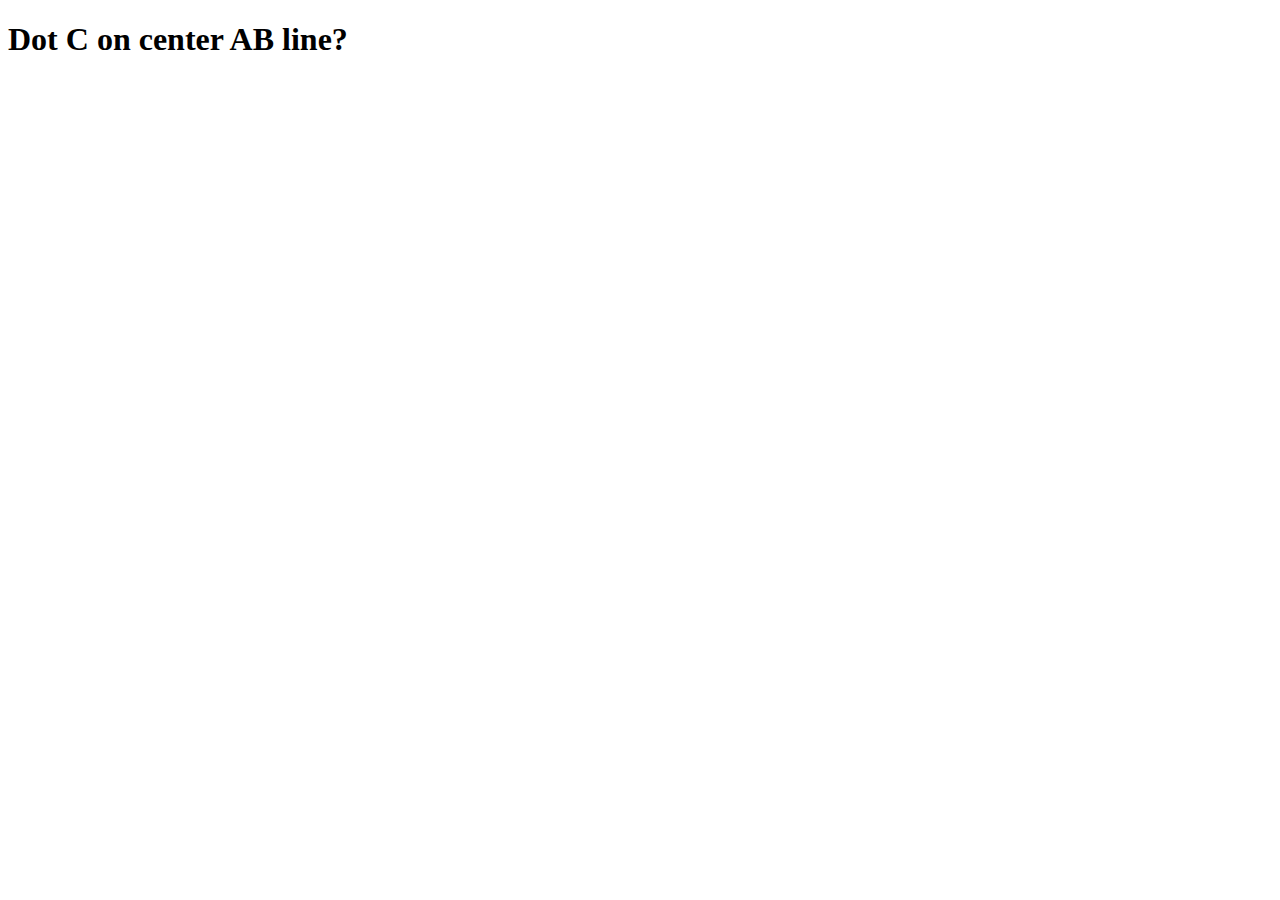
<file: homework6/task1.html>
<!DOCTYPE html>
<html lang="en">
  <head>
    <meta charset="UTF-8" />
    <meta name="viewport" content="width=device-width, initial-scale=1.0" />
    <meta http-equiv="X-UA-Compatible" content="ie=edge" />
    <title>Task 1</title>
  </head>
  <body>
    <!-- Your code goes here -->
    <h1>Dot C on center AB line?</h1>
    <script src="./js/task1.js"></script>
  </body>
</html>
</file>
<file: homework/style.css>
html,body,div,span,applet,object,iframe,h1,h2,h3,h4,h5,h6,p,blockquote,pre,a,abbr,acronym,address,big,cite,code,del,dfn,em,font,img,ins,kbd,q,s,samp,small,strike,strong,sub,sup,tt,var,b,u,i,center,dl,dt,dd,ol,ul,li,fieldset,form,label,legend,table,caption,tbody,tfoot,thead,tr,th,td{background:transparent;border:0;margin:0;padding:0;vertical-align:baseline}body{line-height:1}h1,h2,h3,h4,h5,h6{clear:both;font-weight:normal}ol,ul{list-style:none}blockquote{quotes:none}blockquote:before,blockquote:after{content:'';content:none}del{text-decoration:line-through}table{border-collapse:collapse;border-spacing:0}a img{border:0}#container{float:left;margin:0 -240px 0 0;width:100%}#primary,#secondary{float:right;overflow:hidden;width:220px}#secondary{clear:right}#footer{clear:both;width:100%}.one-column #content{margin:0 auto;width:640px}.single-attachment #content{margin:0 auto;width:900px}body,input,textarea,.page-title span,.pingback a.url{font-family:Georgia,"Bitstream Charter",serif}h3#comments-title,h3#reply-title,#access .menu,#access div.menu ul,#cancel-comment-reply-link,.form-allowed-tags,#site-info,#site-title,#wp-calendar,.comment-meta,.comment-body tr th,.comment-body thead th,.entry-content label,.entry-content tr th,.entry-content thead th,.entry-meta,.entry-title,.entry-utility,#respond label,.navigation,.page-title,.pingback p,.reply,.widget-title,.wp-caption-text{font-family:"Helvetica Neue",Arial,Helvetica,"Nimbus Sans L",sans-serif}input[type="submit"]{font-family:"Helvetica Neue",Arial,Helvetica,"Nimbus Sans L",sans-serif}pre{font-family:"Courier 10 Pitch",Courier,monospace}code{font-family:Monaco,Consolas,"Andale Mono","DejaVu Sans Mono",monospace}#access .menu-header,div.menu,#colophon,#branding,#main,#wrapper{margin:0 auto;width:940px}#wrapper{background:#fff;margin-top:20px;padding:0 20px}#footer-widget-area{overflow:hidden}#footer-widget-area .widget-area{float:left;margin-right:20px;width:220px}#footer-widget-area #fourth{margin-right:0}#site-info{float:left;font-size:14px;font-weight:bold;width:700px}#site-generator{float:right;width:220px}body{background:#f1f1f1}body,input,textarea{color:#666;font-size:12px;line-height:18px}hr{background-color:#e7e7e7;border:0;clear:both;height:1px;margin-bottom:18px}p{margin-bottom:18px}ul{list-style:square;margin:0 0 18px 1.5em}ol{list-style:decimal;margin:0 0 18px 1.5em}ol ol{list-style:upper-alpha}ol ol ol{list-style:lower-roman}ol ol ol ol{list-style:lower-alpha}ul ul,ol ol,ul ol,ol ul{margin-bottom:0}dl{margin:0 0 24px 0}dt{font-weight:bold}dd{margin-bottom:18px}strong{font-weight:bold}cite,em,i{font-style:italic}big{font-size:131.25%}ins{background:#ffc;text-decoration:none}blockquote{font-style:italic;padding:0 3em}blockquote cite,blockquote em,blockquote i{font-style:normal}pre{background:#f7f7f7;color:#222;line-height:18px;margin-bottom:18px;overflow:auto;padding:1.5em}abbr,acronym{cursor:help}sup,sub{height:0;line-height:1;position:relative;vertical-align:baseline}sup{bottom:1ex}sub{top:.5ex}small{font-size:smaller}input{margin-bottom:10px}input[type="text"],input[type="password"],input[type="email"],input[type="url"],input[type="number"],textarea{background:#f9f9f9;border:1px solid #ccc;box-shadow:inset 1px 1px 1px rgba(0,0,0,0.1);-moz-box-shadow:inset 1px 1px 1px rgba(0,0,0,0.1);-webkit-box-shadow:inset 1px 1px 1px rgba(0,0,0,0.1);padding:2px}a:link{color:#06c}a:visited{color:#743399}a:active,a:hover{color:#ff4b33}.screen-reader-text{clip:rect(1px,1px,1px,1px);overflow:hidden;position:absolute !important;height:1px;width:1px}#header{padding:30px 0 0 0}#site-title{float:left;font-size:30px;line-height:36px;margin:0 0 18px 0;width:700px}#site-title a{color:#000;font-weight:bold;text-decoration:none}#site-description{color:#000;clear:right;float:right;font-style:italic;margin:15px 0 18px 0;opacity:.65;width:220px}#branding img{border-top:4px solid #000;border-bottom:1px solid #000;display:block;float:left}#access{background:#000;display:block;float:left;margin:0 auto;width:940px}#access .menu-header,div.menu{font-size:13px;margin-left:12px;width:928px}#access .menu-header ul,div.menu ul{list-style:none;margin:0}#access .menu-header li,div.menu li{float:left;position:relative}#access a{color:#aaa;display:block;line-height:38px;padding:0 10px;text-decoration:none}#access ul ul{box-shadow:0 3px 3px rgba(0,0,0,0.2);-moz-box-shadow:0 3px 3px rgba(0,0,0,0.2);-webkit-box-shadow:0 3px 3px rgba(0,0,0,0.2);display:none;position:absolute;top:38px;left:0;float:left;width:180px;z-index:99999}#access ul ul li{min-width:180px}#access ul ul ul{left:100%;top:0}#access ul ul a{background:#333;line-height:1em;padding:10px;width:160px;height:auto}#access li:hover>a,#access ul ul:hover>a{background:#333;color:#fff}#access ul li:hover>ul{display:block}#access ul li.current_page_item>a,#access ul li.current_page_ancestor>a,#access ul li.current-menu-ancestor>a,#access ul li.current-menu-item>a,#access ul li.current-menu-parent>a{color:#fff}* html #access ul li.current_page_item a,* html #access ul li.current_page_ancestor a,* html #access ul li.current-menu-ancestor a,* html #access ul li.current-menu-item a,* html #access ul li.current-menu-parent a,* html #access ul li a:hover{color:#fff}#main{clear:both;overflow:hidden;padding:40px 0 0 0}#content{margin-bottom:36px}#content,#content input,#content textarea{color:#333;font-size:16px;line-height:24px}#content p,#content ul,#content ol,#content dd,#content pre,#content hr{margin-bottom:24px}#content ul ul,#content ol ol,#content ul ol,#content ol ul{margin-bottom:0}#content pre,#content kbd,#content tt,#content var{font-size:15px;line-height:21px}#content code{font-size:13px}#content dt,#content th{color:#000}#content h1,#content h2,#content h3,#content h4,#content h5,#content h6{color:#000;line-height:1.5em;margin:0 0 20px 0}#content table{border:1px solid #e7e7e7;margin:0 -1px 24px 0;text-align:left;width:100%}#content tr th,#content thead th{color:#777;font-size:12px;font-weight:bold;line-height:18px;padding:9px 24px;border-right:1px solid #e7e7e7}#content tr td{border-top:1px solid #e7e7e7;padding:6px 24px;border-right:1px solid #e7e7e7}#content tr.odd td{background:#f2f7fc}.hentry{margin:0 0 48px 0}.home .sticky{background:#f2f7fc;border-top:4px solid #000;margin-left:-20px;margin-right:-20px;padding:18px 20px}.single .hentry{margin:0 0 36px 0}.page-title{color:#000;font-size:14px;font-weight:bold;margin:0 0 36px 0}.page-title span{color:#333;font-size:16px;font-style:italic;font-weight:normal}.page-title a:link,.page-title a:visited{color:#777;text-decoration:none}.page-title a:active,.page-title a:hover{color:#ff4b33}#content .entry-title{color:#000;font-size:21px;font-weight:bold;line-height:1.3em;margin-bottom:0}.entry-title a:link,.entry-title a:visited{color:#000;text-decoration:none}.entry-title a:active,.entry-title a:hover{color:#ff4b33}.entry-meta{color:#777;font-size:12px}.entry-meta abbr,.entry-utility abbr{border:0}.entry-meta abbr:hover,.entry-utility abbr:hover{border-bottom:1px dotted #666}.single-author .by-author{position:absolute !important;clip:rect(1px 1px 1px 1px);clip:rect(1px,1px,1px,1px)}.entry-content,.entry-summary{clear:both;padding:12px 0 0 0}.entry-content .more-link{white-space:nowrap}#content .entry-summary p:last-child{margin-bottom:12px}.entry-content fieldset{border:1px solid #e7e7e7;margin:0 0 24px 0;padding:24px}.entry-content fieldset legend{background:#fff;color:#000;font-weight:bold;padding:0 24px}.entry-content input{margin:0 0 24px 0}.entry-content input.file,.entry-content input.button{margin-right:24px}.entry-content label{color:#777;font-size:12px}.entry-content select{margin:0 0 24px 0}.entry-content sup,.entry-content sub{font-size:10px}.entry-content blockquote.left{float:left;margin-left:0;margin-right:24px;text-align:right;width:33%}.entry-content blockquote.right{float:right;margin-left:24px;margin-right:0;text-align:left;width:33%}.page-link{clear:both;color:#000;font-weight:bold;line-height:48px;word-spacing:.5em}.page-link a:link,.page-link a:visited{background:#f1f1f1;color:#333;font-weight:normal;padding:.5em .75em;text-decoration:none}.home .sticky .page-link a{background:#d9e8f7}.page-link a:active,.page-link a:hover{color:#ff4b33}body.page .edit-link{clear:both;display:block}#entry-author-info{background:#f2f7fc;border-top:4px solid #000;clear:both;font-size:14px;line-height:20px;margin:24px 0;overflow:hidden;padding:18px 20px}#entry-author-info #author-avatar{background:#fff;border:1px solid #e7e7e7;float:left;height:60px;margin:0 -104px 0 0;padding:11px}#entry-author-info #author-description{float:left;margin:0 0 0 104px}#entry-author-info h2{color:#000;font-size:100%;font-weight:bold;margin-bottom:0}.entry-utility{clear:both;color:#777;font-size:12px;line-height:18px}.entry-meta a,.entry-utility a{color:#777}.entry-meta a:hover,.entry-utility a:hover{color:#ff4b33}#content .video-player{padding:0}.format-standard .wp-video,.format-standard .wp-audio-shortcode,.format-audio .wp-audio-shortcode,.format-standard .video-player{margin-bottom:24px}.home #content .format-aside p,.home #content .category-asides p{font-size:14px;line-height:20px;margin-bottom:10px;margin-top:0}.format-gallery .size-thumbnail img,.category-gallery .size-thumbnail img{border:10px solid #f1f1f1;margin-bottom:0}.format-gallery .gallery-thumb,.category-gallery .gallery-thumb{float:left;margin-right:20px;margin-top:-4px}.home #content .format-gallery .entry-utility,.home #content .category-gallery .entry-utility{padding-top:4px}.attachment .entry-content .entry-caption{font-size:140%;margin-top:24px}.attachment .entry-content .nav-previous a:before{content:'\2190\00a0'}.attachment .entry-content .nav-next a:after{content:'\00a0\2192'}#content img.size-auto,#content img.size-full,#content img.size-large,#content img.size-medium,#content .entry-attachment img,#content .widget-container img{max-width:100%;height:auto}#ie8 #content img.size-auto,#ie8 #content img.size-full,#ie8 #content img.size-large,#ie8 #content img.size-medium,#ie8 #content .entry-attachment img{width:auto}.alignleft,img.alignleft{display:inline;float:left;margin-right:24px;margin-top:4px}.alignright,img.alignright{display:inline;float:right;margin-left:24px;margin-top:4px}.aligncenter,img.aligncenter{clear:both;display:block;margin-left:auto;margin-right:auto}img.alignleft,img.alignright,img.aligncenter{margin-bottom:12px}.wp-caption{background:#f1f1f1;line-height:18px;margin-bottom:20px;max-width:100%;padding:4px;text-align:center}.wp-caption img{margin:5px 5px 0;max-width:622px}.wp-caption p.wp-caption-text{color:#777;font-size:12px;margin:5px}.wp-smiley{margin:0}.gallery{margin:0 auto 18px}.gallery .gallery-item{float:left;margin-top:0;text-align:center}.gallery-columns-1 .gallery-item{width:100%}.gallery-columns-2 .gallery-item{width:50%}.gallery-columns-3 .gallery-item{width:33%}.gallery-columns-4 .gallery-item{width:25%}.gallery-columns-5 .gallery-item{width:20%}.gallery-columns-6 .gallery-item{width:16%}.gallery-columns-7 .gallery-item{width:14%}.gallery-columns-8 .gallery-item{width:12%}.gallery-columns-9 .gallery-item{width:11%}.gallery-columns-1 img{max-width:620px}.gallery-columns-2 img{max-width:288px}.gallery-columns-3 img{max-width:177px}.gallery-columns-4 img{max-width:122px}.gallery-columns-5 img{max-width:88px}.gallery-columns-6 img{max-width:66px}.gallery-columns-7 img{max-width:50px}.gallery-columns-8 img{max-width:39px}.gallery-columns-9 img{max-width:29px}.gallery-item img{height:auto}.gallery-columns-2 .attachment-medium{max-width:92%;height:auto}.gallery-columns-4 .attachment-thumbnail{max-width:84%;height:auto}.gallery .gallery-caption{color:#777;font-size:12px;margin:0 0 12px}.gallery dl{margin:0}.gallery img{border:10px solid #f1f1f1}.gallery br+br{display:none}#content .entry-attachment img{display:block;margin:0 auto}.navigation{color:#777;font-size:12px;line-height:18px;overflow:hidden}.navigation a:link,.navigation a:visited{color:#777;text-decoration:none}.navigation a:active,.navigation a:hover{color:#ff4b33}.nav-previous{float:left;width:50%}.nav-next{float:right;text-align:right;width:50%}#nav-above{margin:0 0 18px 0}#nav-above{display:none}.paged #nav-above,.single #nav-above{display:block}#nav-below{margin:-18px 0 0 0}#comments{clear:both}#comments .navigation{padding:0 0 18px 0}h3#comments-title,h3#reply-title{color:#000;font-size:20px;font-weight:bold;margin-bottom:0}h3#comments-title{padding:24px 0}.commentlist{list-style:none;margin:0}.commentlist li.comment{border-bottom:1px solid #e7e7e7;line-height:24px;margin:0 0 24px 0;padding:0 0 0 56px;position:relative}.commentlist li:last-child{border-bottom:0;margin-bottom:0}#comments .comment-body ul,#comments .comment-body ol{margin-bottom:18px}#comments .comment-body p:last-child{margin-bottom:6px}#comments .comment-body blockquote p:last-child{margin-bottom:24px}.commentlist ol{list-style:decimal}.commentlist .avatar{position:absolute;top:4px;left:0}.comment-author cite{color:#000;font-style:normal;font-weight:bold}.comment-author .says{font-style:italic}.comment-meta{font-size:12px;margin:0 0 18px 0}.comment-meta a:link,.comment-meta a:visited{color:#777;text-decoration:none}.comment-meta a:active,.comment-meta a:hover{color:#ff4b33}.commentlist .bypostauthor>div{background:#f2f7fc;border-top:4px solid #000;margin-bottom:10px;padding:10px 0 0 20px}.reply{font-size:12px;padding:0 0 24px 0}.reply a,a.comment-edit-link{color:#777}.reply a:hover,a.comment-edit-link:hover{color:#ff4b33}.commentlist .children{list-style:none;margin:0}.commentlist .children li{border:0;margin:0}.nopassword,.nocomments{display:none}#comments .pingback{border-bottom:1px solid #e7e7e7;margin-bottom:18px;padding-bottom:18px}.commentlist li.comment+li.pingback{margin-top:-6px}#comments .pingback p{color:#777;display:block;font-size:12px;line-height:18px;margin:0}#comments .pingback .url{font-size:13px;font-style:italic}input[type="submit"]{color:#333}form{text-align:right}input{width:200px}#respond{border-top:1px solid #e7e7e7;margin:24px 0;overflow:hidden;position:relative}#respond p{margin:0}#respond .comment-notes{margin-bottom:1em}.form-allowed-tags{line-height:1em}.children #respond{margin:0 48px 0 0}h3#reply-title{margin:18px 0}#comments-list #respond{margin:0 0 18px 0}#comments-list ul #respond{margin:0}#cancel-comment-reply-link{font-size:12px;font-weight:normal;line-height:18px}#respond .required{color:#ff4b33;font-weight:bold}#respond label{color:#777;font-size:12px}#respond input{margin:0 0 9px;width:98%}#respond textarea{width:98%}#respond .form-allowed-tags{color:#777;font-size:12px;line-height:18px}#respond .form-allowed-tags code{font-size:11px}#respond .form-submit{margin:12px 0}#respond .form-submit input{font-size:14px;width:auto}.widget-area ul{list-style:none;margin-left:0}.widget-area ul ul{list-style:square;margin-left:1.3em}.widget-area select{max-width:100%}.widget_search #s{width:60%}.widget_search label{display:none}.widget-container{word-wrap:break-word;-webkit-hyphens:auto;-moz-hyphens:auto;hyphens:auto;margin:0 0 18px 0}.widget-container .wp-caption img{margin:auto}.widget-container.widget_image .wp-caption{width:auto}.widget-container.widget_image .wp-caption img{margin-left:-8px}.widget-title{color:#222;font-size:14px;font-weight:bold}.widget-area a:link,.widget-area a:visited{text-decoration:none}.widget-area a:active,.widget-area a:hover{text-decoration:underline}.widget-area .entry-meta{font-size:11px}#wp_tag_cloud div{line-height:1.6em}#wp-calendar{width:100%}#wp-calendar caption{color:#222;font-size:14px;font-weight:bold;padding-bottom:4px;text-align:left}#wp-calendar thead{font-size:11px}#wp-calendar tbody{color:#aaa}#wp-calendar tbody td{background:#f5f5f5;border:1px solid #fff;padding:3px 0 2px;text-align:center}#wp-calendar tbody .pad{background:0}#wp-calendar tfoot #next{text-align:right}.widget_rss a.rsswidget{color:#000}.widget_rss a.rsswidget:hover{color:#ff4b33}.widget_rss .widget-title img{width:11px;height:11px}#main .widget-area ul{margin-left:0;padding:0 20px 0 0}#main .widget-area ul ul{border:0;margin-left:1.3em;padding:0}#main .widget-container.music-player ul{margin:0}#footer{margin-bottom:20px}#colophon{border-top:4px solid #000;margin-top:-4px;overflow:hidden;padding:18px 0}#site-info{font-weight:bold}#site-info a{color:#000;text-decoration:none}#site-generator{font-style:italic;position:relative}#site-generator a{background:url(images/wordpress.png) center left no-repeat;color:#666;display:inline-block;line-height:16px;padding-left:20px;text-decoration:none}#site-generator a:hover{text-decoration:underline}img#wpstats{display:block;margin:0 auto 10px}pre{-webkit-text-size-adjust:140%}code{-webkit-text-size-adjust:160%}#access,.entry-meta,.entry-utility,.navigation,.widget-area{-webkit-text-size-adjust:120%}#site-description{-webkit-text-size-adjust:none}@media print{body{background:none !important}#wrapper{clear:both !important;display:block !important;float:none !important;position:relative !important}#header{border-bottom:2pt solid #000;padding-bottom:18pt}#colophon{border-top:2pt solid #000}#site-title,#site-description{float:none;line-height:1.4em;margin:0;padding:0}#site-title{font-size:13pt}.entry-content{font-size:14pt;line-height:1.6em}.entry-title{font-size:21pt}#access,#branding img,#respond,.comment-edit-link,.edit-link,.navigation,.page-link,.widget-area{display:none !important}#container,#header,#footer{margin:0;width:100%}#content,.one-column #content{margin:24pt 0 0;width:100%}.wp-caption p{font-size:11pt}#site-info,#site-generator{float:none;width:auto}#colophon{width:auto}img#wpstats{display:none}#site-generator a{margin:0;padding:0}#entry-author-info{border:1px solid #e7e7e7}#main{display:inline}.home .sticky{border:0}}img{width:140px;vertical-align:middle;display:block;margin:0 auto;margin-left:calc(50% - 50px);margin-bottom:20px}nav>a{padding:10px;color:#0279c1}nav>a b:hover{color:#00527a}nav>a:visited{color:#0279c1}article{padding-left:10px}footer{margin-top:20px;padding:40px 20px;text-align:center;background:#3333}
</file>
<file: homework2/css/general.css>
/* 

please don't edit this styles

*/

h2.tm-section-title {
  color: lightskyblue;
}

a:focus {
  color: #666;
  outline: 0;
}

ul {
  padding: 0;
  margin: 0;
}

body {
  background-color: #f5f5f5;
  color: #000;
  font-family: "Open Sans", Helvetica, Arial, sans-serif;
  font-size: 16px;
  font-weight: 300;
  padding-top: 30px;
  overflow-x: hidden;
}

section:before {
  position: absolute;
  z-index: 1;
}

.box,
.tm-content-box,
.tm-main-nav {
  background-color: #fff;
}

.tm-sidebar {
  z-index: 10;
  position: fixed;
  left: 0;
  right: 0;
  top: 0;
  width: 100%;
}

.tm-sidebar ul {
  margin: 0px;
  display: flex;
}

.tm-main-nav {
  font-size: 1.5em;
  text-align: center;
}

.tm-nav-item {
  list-style: none;
  width: 100%;
}

.tm-nav-item-link {
  border: 1px solid transparent;
  color: #666;
  display: block;
  padding: 10px;
  width: 100%;
  -webkit-transition: all 0.3s ease;
  transition: all 0.3s ease;
}

.carousel-indicators li,
.tm-banner-inner {
  border: 1px solid lightgrey;
}

.tm-nav-item-link.active,
.tm-nav-item-link:hover {
  color: #666;
  text-decoration: none;
}

.tm-nav-item-link:focus {
  text-decoration: none;
}

.tm-banner-text,
.tm-banner-title,
.tm-section-title {
  color: #666;
  font-weight: 300;
  margin: 0;
}

.tm-section-title {
  margin-bottom: 20px;
}

.tm-section-title-box {
  margin-bottom: 0;
}

.tm-banner-title {
  font-size: 3.3em;
  letter-spacing: 2px;
  text-transform: uppercase;
}

.tm-main-content {
  padding-top: 70px;
}

.tm-content-box {
  overflow: hidden;
  margin-bottom: 30px;
}

.padding-medium {
  padding: 40px;
}

.tm-banner {
  padding: 30px;
}

.tm-banner-inner {
  padding: 30px 0;
  height: 100%;
  text-align: center;
  display: flex;
  -webkit-box-orient: vertical;
  -webkit-box-direction: normal;
  -webkit-flex-direction: column;
  -ms-flex-direction: column;
  flex-direction: column;
  -webkit-box-align: center;
  -webkit-align-items: center;
  -ms-flex-align: center;
  align-items: center;
  -webkit-box-pack: center;
  -webkit-justify-content: center;
  -ms-flex-pack: center;
  justify-content: center;
}

.tm-banner-inner img {
  width: 120px;
}

.tm-banner-text {
  font-size: 1.4em;
}

.boxes,
.tm-box-bg-title {
  display: -webkit-box;
  display: -webkit-flex;
  display: -ms-flexbox;
}

/*.flex-item {*/
/*-webkit-box-flex: 0 1 auto;*/
/*-webkit-flex: 0 1 auto;*/
/*-ms-flex: 0 1 auto;*/
/*flex: 0 1 auto*/
/*}*/

.section-description {
  line-height: 1.8;
  margin-bottom: 25px;
}

.section-description:last-child {
  margin-bottom: 0;
}

.tm-team-description-container {
  max-width: 500px;
}

.tm-team-info {
  display: flex;
}

.box {
  list-style: none;
  width: 33.3333%;
  height: auto;
}

.box-bg {
  position: relative;
}

.box-img {
  width: 100%;
}

.tm-box-bg-title {
  position: absolute;
  top: 0;
  right: 0;
  bottom: 0;
  left: 0;
  display: flex;
  -webkit-box-align: center;
  -webkit-align-items: center;
  -ms-flex-align: center;
  align-items: center;
  -webkit-box-pack: center;
  -webkit-justify-content: center;
  -ms-flex-pack: center;
  justify-content: center;
}

.boxes {
  display: flex;
  -webkit-flex-wrap: wrap;
  -ms-flex-wrap: wrap;
  flex-wrap: wrap;
}

.gallery-container a {
  cursor: -webkit-zoom-in;
  cursor: zoom-in;
}

.carousel {
  position: relative;
  height: auto;
  padding: 50px 50px 80px;
  text-align: center;
}

.carousel-indicators {
  bottom: 30px;
}

.carousel-content {
  color: #000;
  display: -webkit-box;
  display: -webkit-flex;
  display: -ms-flexbox;
  display: flex;
  -webkit-box-align: center;
  -webkit-align-items: center;
  -ms-flex-align: center;
  align-items: center;
}

.carousel-indicators .active {
  background-color: lightgrey;
}

.contact-form {
  overflow: hidden;
}

.form-control {
  border-radius: 0;
  font-size: 1em;
}

.form-control:focus {
  border-color: lightgrey;
  box-shadow: inset 0 1px 1px rgba(0, 0, 0, 0.075),
    0 0 8px rgba(153, 153, 153, 0.45);
}

.form-group {
  margin-bottom: 20px;
}

.form-group-2-col-left {
  padding-left: 0;
  padding-right: 5px;
}

.form-group-2-col-right {
  padding-right: 0;
  padding-left: 5px;
}

.mandatory-field:after {
  position: absolute;
  top: 0;
  right: 7px;
}

.carousel-inner > .carousel-item > a > img,
.carousel-inner > .carousel-item > img,
.img-contact-us {
  width: 100%;
}

.tm-footer {
  color: #666;
  padding-bottom: 15px;
}
</file>
<file: homework2/css/style.css>
section .tm-content-box .tm-team-description-container {
  float: left;
  width: 30%;
  margin: 210px 10px 10px 10px;
  text-align: center;
}
section .tm-team-description-container p.tm-section-description {
  text-align: justify;
  font-size: small;
  font-style: italic;
  text-indent: 25px;
}
section .tm-team-description-container p + .tm-section-description {
  font-style: normal;
}
.tm-team-img {
  width: 67%;
  float: right;
}
#about li h2:hover {
  color: white;
  background-color: lightskyblue;
}
.tm-sidebar {
  box-shadow: 10px 2px 10px rgba(61, 55, 61, 0.7);
}
.tm-banner {
  padding: 0px;
}
.tm-banner-inner {
  border: 30px solid #76cdd7;
}
.tm-banner-text {
  text-shadow: 1px 4px 2px #76cdd7;
  letter-spacing: 3px;
}
section::before {
  content: "";
  border: solid;
  border-width: 30px 30px 0px 0px;
  border-color: #76cdd7 transparent;
}
.padding-medium h2 {
  text-align: center;
  color: lightskyblue;
}
.padding-medium ol {
  list-style: lower-roman;
  color: black;
}
.padding-medium ol li a:link {
  color: black;
}
.padding-medium ol li a:visited {
  color: #ffb347;
}
.padding-medium ol li a:hover {
  font-size: large;
  border-left: 4px solid #ffb347;
  font-weight: 800;
}
.text::after {
  font-variant: small-caps;
  content: "New";
  font-size: 8px;
  font-weight: 800;
  color: red;
  position: absolute;
}
.blocks .tm-content-box ul li:nth-child(even) {
  background-color: rgb(238, 238, 238);
}
.blocks .tm-content-box ul p::first-letter {
  font-weight: 400;
  font-size: x-large;
}
.blocks .tm-content-box ul p {
  font-style: italic;
}
#contact h2 {
  text-align: left;
}
#contact input {
  border-style: none;
  border-bottom: 2px solid lightskyblue;
}
#contact textarea {
  border-style: none;
  border: 2px solid lightskyblue;
}
.form-control:hover {
  background-color: lightskyblue;
}
.form-control:hover::placeholder {
  color: white;
}
#contact_email {
  background-image: url("email-icon.png");
  background-repeat: no-repeat;
  background-position: right;
  background-size: 20px;
}
#contact button {
  background-color: white;
  color: lightskyblue;
  border: 2px solid lightskyblue;
  border-radius: 8px;
  width: 120px;
  float: right;
}
#contact button:hover {
  background-color: lightskyblue;
  color: white;
}
.tm-nav-item-link:hover {
  background-color: rgb(185, 185, 185);
}
</file>
<file: homework2/css/printmode.css>
@media print {
  .padding-medium ol {
    list-style: none;
    padding-right: 200px;
    padding-left: 200px;
  }

  section .tm-content-box .tm-team-description-container {
    float: none;
    margin: 0;
    max-width: 100%;
    width: 100%;
    text-align: center;
  }

  h2,
  a {
    text-align: center;
    color: black;
  }
  h2 {
    color: lightskyblue;
  }
  .padding-medium {
    padding: 5;
    max-width: 100%;
  }
  .heading .padding-medium {
    padding: 0;
  }
  p {
    font-size: 10px;
  }
  .tm-banner-inner {
    border: 1px solid lightgrey;
  }
  .tm-content-box {
    width: 100%;
    margin: 0;
  }

  section {
    margin: 0;
  }
  #home {
    margin: 0;
  }
  .tm-banner,
  .tm-main-content {
    padding: 0;
  }
  #tmCarousel {
    padding: 0;
  }
  li:nth-child(even) {
    text-align: right;
  }
  li:nth-child(odd) {
    text-align: left;
  }
  li::first-letter {
    font-size: 15px;
    color: lightskyblue;
    font-style: italic;
  }
  li {
    font-size: 10px;
  }
  section .tm-team-description-container p.tm-section-description {
    text-align: center;
    font-size: small;
    text-indent: 25px;
  }
  .padding-medium ol li a:visited {
    color: black;
  }

  .img-contact-us,
  #contact,
  section::before,
  .carousel-indicators,
  #about,
  .tm-team-img,
  .boxes,
  .tm-sidebar,
  .text::after {
    display: none;
  }
}
</file>
<file: homework3/scss/style2.css>
body {
  margin: auto;
  font-family: 'Source Sans Pro', sans-serif;
  background-color: #323235; }

mark {
  background-color: red;
  display: inline-block;
  line-height: 0;
  padding-bottom: 0.4em; }

.header {
  background-image: url("../img/m-h-night.jpg");
  background-repeat: no-repeat;
  background-size: 100%;
  background-position-y: center;
  padding: 20px 100px 200px 100px;
  border-bottom-right-radius: 35%; }
  .header .landing-logo {
    margin-top: 10px; }
    .header .landing-logo img {
      float: left; }
    .header .landing-logo p {
      margin: auto;
      width: 95%;
      font-size: 20px;
      font-weight: 700;
      text-align: none;
      color: black; }
      .header .landing-logo p span {
        font-size: 10px;
        font-weight: 200;
        text-align: none;
        color: black;
        display: block;
        width: 30%;
        padding-left: 5px; }
  .header_heading {
    font-size: 50px;
    font-weight: 900;
    text-align: none;
    color: black;
    width: 400px; }
  .header_text {
    width: 40%; }
  .header_button, .section_banner_button {
    margin: 20px;
    padding: 5px 30px;
    width: 20%;
    background: orange;
    border: 0ch;
    color: white; }

.section {
  margin: 20px 200px;
  text-align: center; }
  .section_text {
    font-size: 20px;
    font-weight: 700;
    text-align: none;
    color: center; }
  .section_card_wrap {
    margin-bottom: 450px; }
  .section_card {
    font-size: 12px;
    font-weight: none;
    text-align: center;
    color: none;
    margin: 20px;
    padding: 20px 10px;
    width: 420px;
    background: #4d536b;
    float: left; }
    .section_card_heading mark {
      font-size: 15px;
      font-weight: none;
      text-align: center;
      color: white; }
    .section_card_text {
      color: white;
      margin: auto;
      width: 70%; }
  .section_banner {
    margin: auto;
    padding: 10px 20px;
    width: 70%;
    background: linear-gradient(to right, orange, red);
    position: relative;
    margin-bottom: -70px; }
    .section_banner_text_wrap {
      clear: left;
      overflow: hidden; }
    .section_banner_heading {
      font-size: 20px;
      font-weight: 700;
      text-align: left;
      color: none; }
    .section_banner_text {
      font-size: 10px;
      font-weight: none;
      text-align: left;
      color: none; }
    .section_banner_button {
      float: right;
      margin: -50px 30px 10px 20px; }

.footer {
  background: #4d536b;
  padding: 20px 10px;
  font-size: 15px; }
  .footer-wrap {
    margin: 20px 100px;
    padding-top: 20px; }
  .footer_logo {
    width: 300px;
    float: left;
    display: block; }
  .footer_text {
    font-size: 10px;
    font-weight: none;
    text-align: none;
    color: center;
    display: inline-block;
    width: 200px;
    padding-left: 450px; }
  .footer-cr {
    padding-top: 20px;
    display: block;
    float: right; }

/*# sourceMappingURL=style2.css.map */
</file>
<file: homework4/css/style.css>
@media (min-width: 900px) {
  body {
    margin: 0;
    font-weight: 100;
    font-family: sans-serif;
  }
  h1,
  h3 {
    margin: 0;
  }

  /* header style */
  .header {
    width: 100%;
    position: absolute;
    color: white;
    font-size: 15px;
  }
  .header_block {
    display: flex;
    justify-content: space-between;
    margin: 20px 20px;
  }
  .header_title {
    letter-spacing: 2px;
    text-transform: uppercase;
  }
  .header_link {
    color: white;
    text-decoration: none;
    margin-left: 20px;
  }
  .header_link:hover {
    color: orange;
  }

  /* intro style */
  .intro {
    color: white;
    width: 100%;
    height: 100vh;
    background: url("../img/sample2.jpg") center no-repeat;
    background-size: cover;
  }
  .intro_block {
    height: 80vh;
    display: flex;
    flex-direction: column;
    justify-content: center;
    text-align: center;
  }
  .intro_title {
    font-weight: 100;
    text-transform: uppercase;
    font-size: 80px;
    letter-spacing: 5px;
  }
  .intro_span {
    font-size: 80px;
  }
  .intro_subtitle {
    font-weight: 100;
    font-size: 15px;
  }

  /* button style */
  .intro_button {
    display: flex;
    justify-content: space-around;
  }
  .intro_link {
    font-size: 18px;
    color: white;
    text-decoration: none;
    border: 2px solid white;
    padding: 20px 100px;
  }
  .intro_link:hover {
    color: black;
    background-color: white;
  }

  /* aside style */
  .aside {
    display: flex;
    flex-wrap: wrap;
    background-color: #f3f3f3;
  }
  .aside_content {
    width: 100%;
    display: flex;
    justify-content: flex-end;
  }
  .aside_block {
    width: 100%;
    display: flex;
  }

  .aside_text {
    width: 30%;
    position: absolute;
    margin: 15vh 50px;
    color: black;
    font-size: 20px;
  }

  /* border(triangle) */
  .border {
    display: flex;
    flex-wrap: wrap;
    border-top: 30vh solid black;
    border-left: 100vmax solid transparent;
    border-right: 0 solid black;
    border-bottom: 0 solid transparent;
  }
  .border_text {
    font-size: 1vw;
    width: 40%;
    color: white;
    position: absolute;
    margin-right: 2vmax;
  }

  /* main content */
  .main {
    background-color: #f3f3f3;
    width: 100%;
    padding-bottom: 50px;
  }
  .main_block {
    display: flex;
    justify-content: space-between;
  }
  .main_content {
    font-weight: 100;
    margin-top: -25px;
    text-align: center;
    margin-bottom: 50px;
  }
  .img_block {
    width: 100%;
    margin: 10px 50px;
    position: relative;
  }
  .main_img {
    width: 100%;
  }
  .main_img_descip {
    width: 100%;
    margin: auto;
  }
  .main_text {
    margin: 8% 5%;
    text-align: center;
    font-size: 1vw;
    height: 50px;
  }
  /* cards */
  .cards {
    display: inline-flex;
    flex-wrap: wrap;
    justify-content: space-between;
    margin: 50px;
    position: relative;
  }
  .card {
    object-fit: cover;
    object-position: left;
    width: 100%;
    height: 450px;
  }

  /* image text style */
  .topright_text {
    color: white;
    position: absolute;
    top: 5%;
    right: 5%;
    font-size: 18px;
    border: 2px solid white;
    padding: 5px 20px;
    font-weight: 700;
  }
  .leftbottom_text {
    color: white;
    position: absolute;
    bottom: 20px;
    left: 20px;
    font-size: 18px;
    font-weight: 100;
  }
  .middle_text {
    color: white;
    position: absolute;
    top: 50%;
    font-size: 1vw;
    font-weight: 700;
    border: 0px;
    padding: 1vh 6vw;
    left: 1vw;
    right: 1vw;
    background-color: #097773ca;
  }

  /* section style */
  .section {
    width: 100%;
    text-align: center;
    margin-bottom: 50px;
  }
  .section .img_block {
    width: 20%;
    margin: 0;
  }
  .section a {
    text-decoration: none;
    color: white;
    border: 0px;
    background-color: #097773;
    padding: 10px 80px;
    margin: 10px;
    font-size: 18px;
  }
  .section a:hover {
    color: blue;
    background-color: black;
    font-size: 18px;
    font-weight: 700;
  }

  /* bloquote style */
  .blockquote {
    margin: 0;
    background-color: #f0f0f0;
    padding-bottom: 30px;
  }
  .more_info {
    padding: 50px 20px 0px 20px;
  }

  /* form style */
  .form {
    display: flex;
    justify-content: flex-end;
  }
  .form_text {
    font-size: 25px;
    margin: 0px 30px;
  }
  .form input {
    background-color: transparent;
    font-size: 15px;
  }
  .form input:hover {
    border-color: transparent;
    background-color: #097773;
  }
  .form input:hover::placeholder {
    color: white;
    font-size: 15px;
    font-weight: 700;
  }
  .accept {
    color: white;
    font-size: 15px;
    font-weight: 700;
    background-color: #097773;
    padding: 8px;
    margin: 0px 20px;
    border: none;
  }
  .accept:hover {
    color: #097773;
    background-color: white;
  }

  /* footer style */
  .footer {
    display: flex;
    justify-content: space-between;
    margin: 15px;
  }
  .copy p {
    margin: 0;
    color: #cecece;
  }
  .footer a {
    margin: 0;
    text-decoration: none;
    color: black;
    margin-left: 10px;
  }
  .footer a:hover {
    color: orange;
  }
}
</file>
<file: homework5/css/styles.css>
/*
 * Feel free to change name of colors if you need it
 * Feel free to add new colors if you need it
 */
:root {
  --bg-color--dark: #0b192f;
  --bg-color--header: #162b4d;
  --link: #fff;
  --link--hover: #b8b8b8;
  --bg-footer-color: #162b4d;
}

body {
  font-family: roboto;
  background-color: #0b192f;
  margin: 0;
}
.post-1 {
  background: #b71757;
}
.post-2 {
  background: #0d7e71;
}
.post-3 {
  background: #b1660e;
}
.post-4 {
  background: #d12767;
}
.post-5 {
  background: #2d95bb;
}

/* Your styles go here */

@media (max-width: 1920px) {
  body {
    margin: auto;
    width: 70%;
  }

  /* site navigation block */
  .top {
    background-color: #162b4d;
  }
  .top-block {
    color: white;
    margin: 0 4vw;
    display: flex;
    align-items: center;
    justify-content: space-between;
  }
  .top-block h1 {
    margin: 1vw;
  }
  .logo {
    font-size: 3vw;
    font-weight: 100;
  }
  .logo span {
    color: #b71757;
  }
  .top-nav i {
    display: none;
  }
  .top-nav a {
    font-weight: 300;
    color: white;
    text-decoration: none;
    padding: 2vw 1vw;
    font-size: 1.3vw;
  }
  a:hover {
    background-color: #b8b8b8;
  }
  .post-desc:hover,
  .post-img:hover {
    opacity: 0.5;
    cursor: pointer;
  }

  .main {
    display: flex;
    justify-content: space-between;
  }
  /* main content on site */
  .main-post {
    margin: 5vh 0;
    max-width: 75%;
  }
  /* posts */
  .post-odd {
    display: flex;
    position: relative;
  }
  .post-img {
    max-width: 50%;
    width: auto;
    height: auto;
  }
  .post-desc {
    margin: 2vw 2vw;
    max-width: 35%;
    color: white;
  }
  .post-desc h1 {
    margin: 0;
    font-size: 3.2vw;
    font-weight: 100;
  }
  .post-desc p {
    margin: 1vw 0;
    font-size: 1.1vw;
    font-weight: 250;
  }
  .post-even {
    display: flex;
    text-align: end;
    justify-content: right;
    position: relative;
  }
  .post-5 .post-desc {
    max-width: 85%;
  }
  /* date on the corner at post*/
  .post-date-odd {
    position: absolute;
    top: 1vw;
    right: 1vw;
    font-size: 18px;
    color: white;
    opacity: 0.3;
  }
  .num {
    font-size: 3vw;
    margin: 0;
    font-weight: 300;
  }
  .month {
    font-size: 2vw;
    margin: 0;
    font-weight: 200;
  }
  .post-date-even {
    position: absolute;
    top: 1vw;
    left: 1vw;
    font-size: 18px;
    color: white;
    opacity: 0.3;
  }
  /* aside bar */
  .aside {
    max-width: 23%;
    margin-top: 5vh;
  }
  .news {
    background-color: white;
    padding-bottom: 0.5vw;
    margin-bottom: 1vw;
  }
  .news h3 {
    font-weight: 300;
    margin: 1vw 1.5vw;
    font-size: 1.5vw;
  }
  .news p {
    font-weight: 100;
    margin: 0.5vw 1.5vw;
    font-size: 1vw;
  }
  .news-img {
    max-width: 100%;
    width: auto;
    height: auto;
  }
  .footer {
    display: flex;
    justify-content: space-between;
    background-color: #162b4d;
    padding: 1vw;
  }
  .footer-desc {
    color: gray;
    font-weight: 100;
    margin: 0.5vw;
    font-size: 1vw;
  }
  .footer-right {
    max-width: 15%;
  }
}
</file>
<file: homework5/css/tablet.css>
@media (max-width: 768px) {
  body {
    width: 98%;
  }
  .top {
    background-color: #162b4d;
  }
  .top-block .logo {
    font-size: 4vw;
  }
  .top-block {
    color: white;
    flex-direction: column-reverse;
    padding-bottom: 5vw;
  }
  .top-nav i {
    display: block;
    margin: 2vw;
    padding-bottom: 5vw;
  }
  .top-nav a {
    display: none;
  }
  .main-post {
    max-width: 65%;
  }
  .post-desc {
    margin: 2vw 2vw;
    max-width: 80%;
    margin: auto;
    padding: 2vw;
    color: white;
  }
  .post-desc h1 {
    font-size: 7vw;
  }
  .post-desc p {
    font-size: 2vw;
  }
  .post-img {
    max-width: 100%;
    width: auto;
    height: auto;
  }
  .post-even {
    flex-direction: column-reverse;
    text-align: left;
  }
  .post-odd {
    flex-direction: column;
  }
  .post-date-odd {
    position: relative;
    text-align: center;
  }
  .post-date-even {
    position: relative;
    text-align: center;
  }
  .post-date {
    padding: 5vw 0 2vw 0;
  }
  .num {
    font-size: 5vw;
  }
  .month {
    font-size: 3vw;
  }
  .aside {
    max-width: 33%;
  }
  .news h3 {
    font-weight: 300;
    padding: 1vw 0;
    font-size: 2.8vw;
  }
  .news p {
    font-weight: 100;
    padding: 1vw 0;
    font-size: 1.6vw;
  }
  .footer {
    display: flex;
    background-color: #162b4d;
    flex-direction: column;
    padding: 2.5vw;
    text-align: center;
  }
  .footer-desc {
    color: gray;
    font-weight: 100;
    margin: 0vw;
    font-size: 1.1vw;
  }
  .footer-right {
    align-self: center;
    max-width: 10%;
  }
}
@media (max-width: 480px) {
  body {
    max-width: 100%;
  }
  .top .logo {
    font-size: 7vw;
  }
  .main {
    display: flex;
    flex-direction: column;
  }
  .main-post {
    max-width: 100%;
    margin-bottom: 0;
  }
  .post-desc h1 {
    font-size: 8vw;
  }
  .post-desc p {
    font-size: 3vw;
  }
  .num {
    font-size: 8vw;
  }
  .month {
    font-size: 5vw;
  }
  /* aside */
  .aside {
    max-width: 100%;
    margin-top: 1vw;
  }
  .news {
    background-color: white;
    padding-bottom: 0.5vw;
    margin-bottom: 1vw;
  }
  .news {
    margin-bottom: 5vw;
  }
  .news h3 {
    width: 90%;
    font-size: 6vw;
  }
  .news p {
    font-weight: 100;
    margin: 1vw 2vw;
    font-size: 2vw;
  }
  .footer-desc {
    font-size: 2vw;
  }
  .footer-right {
    align-self: center;
    max-width: 20%;
  }
}
</file>
